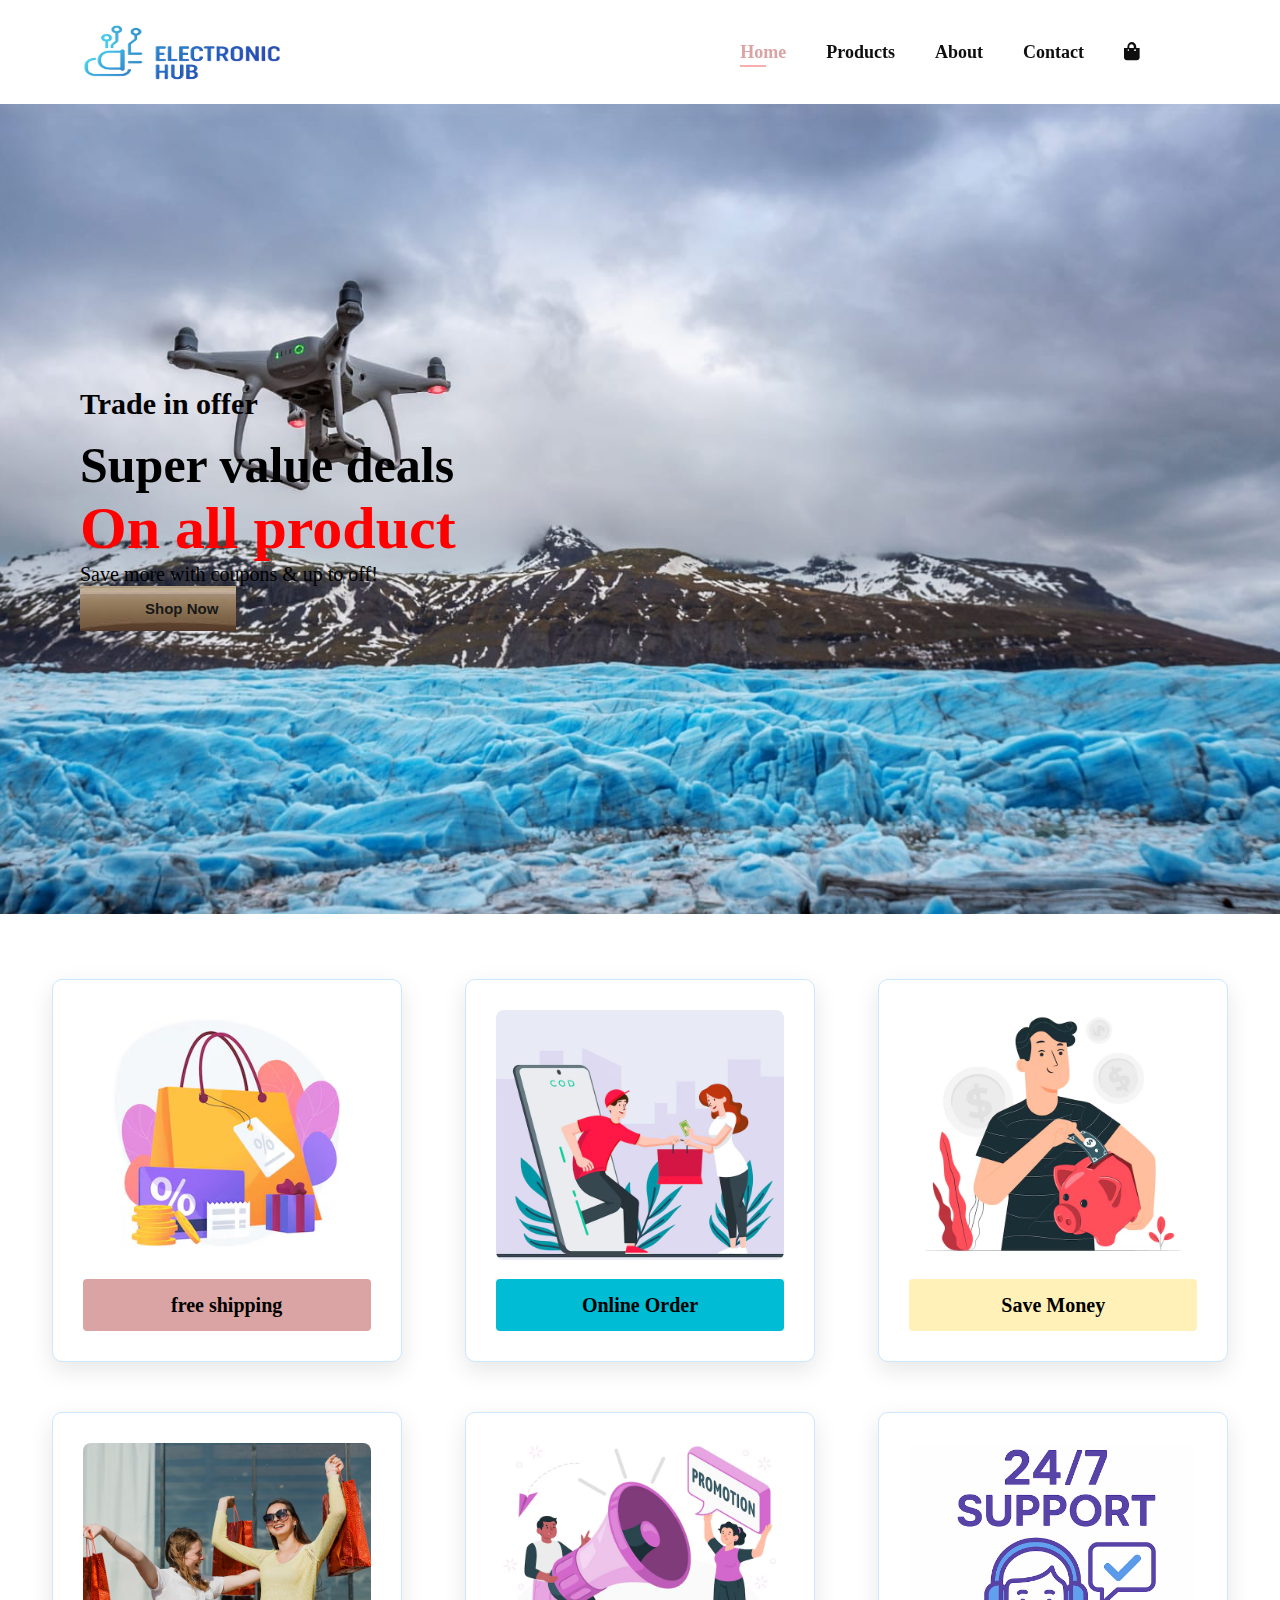
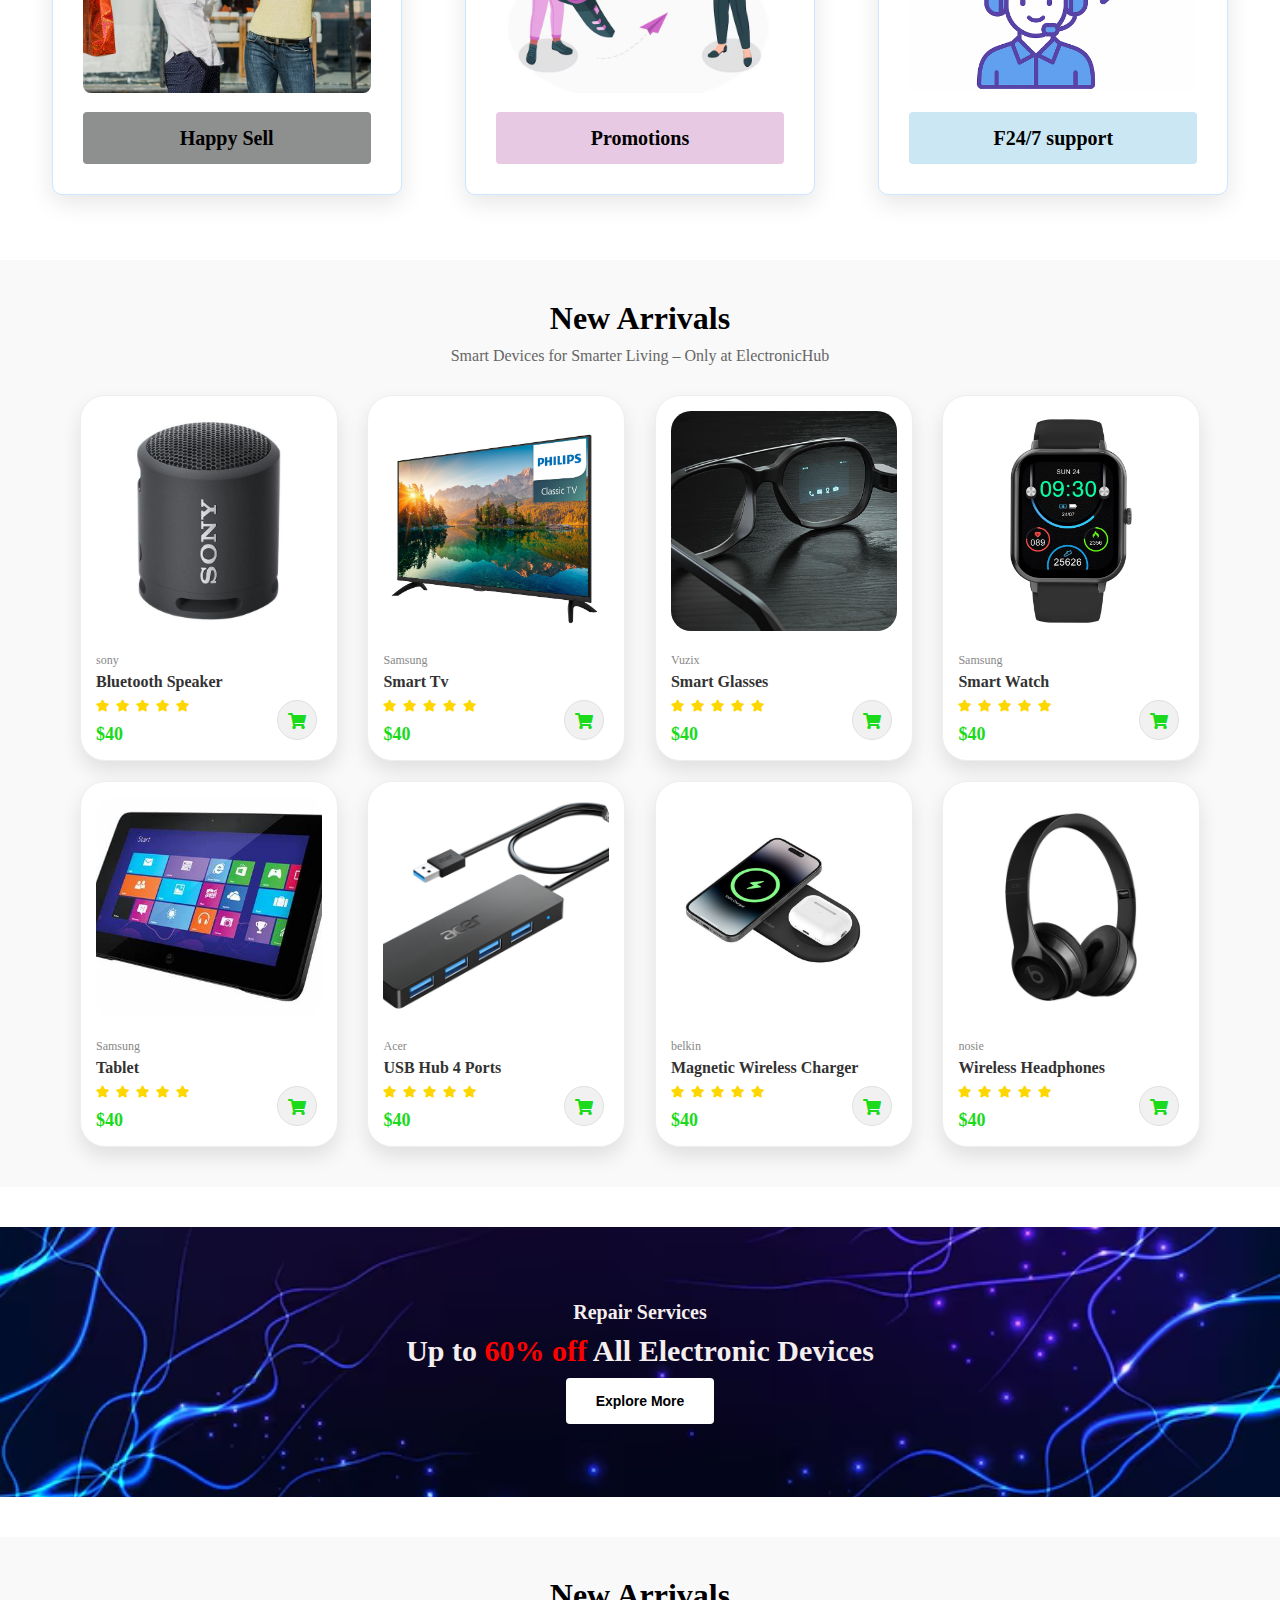
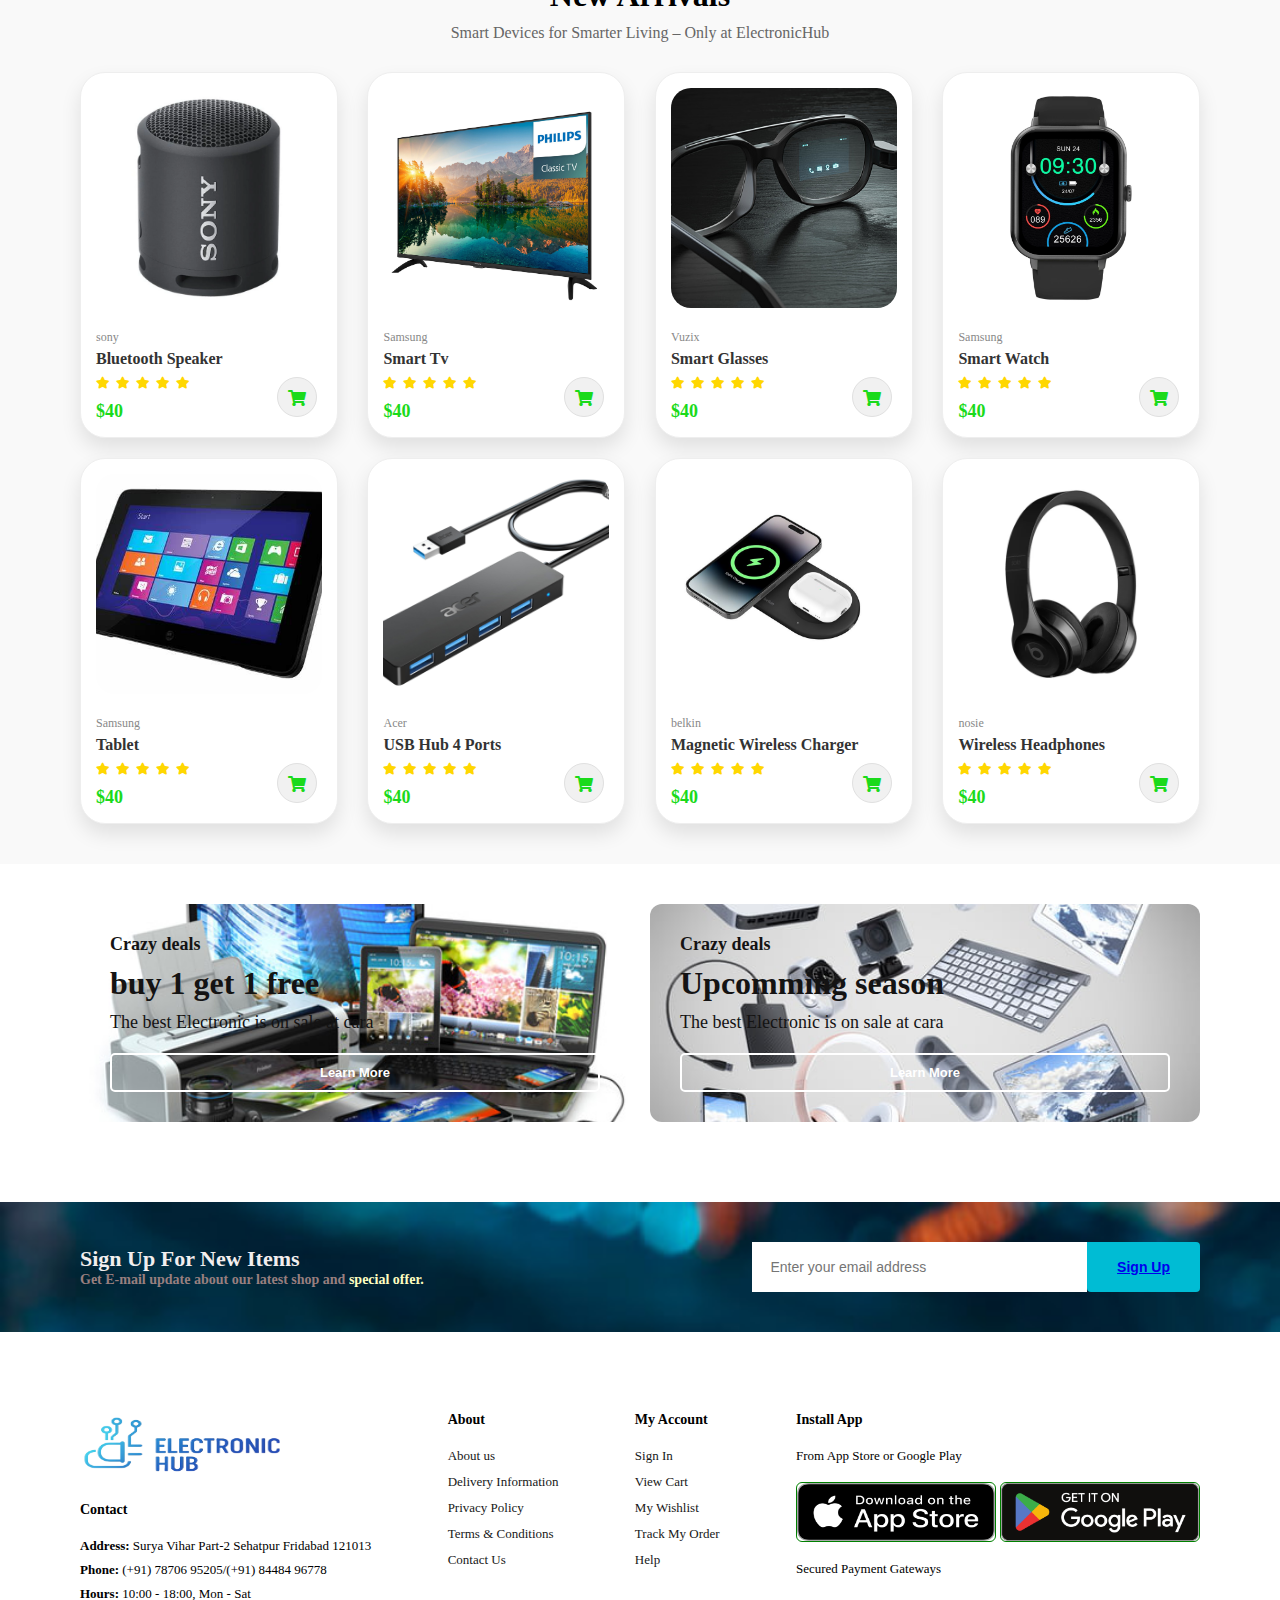
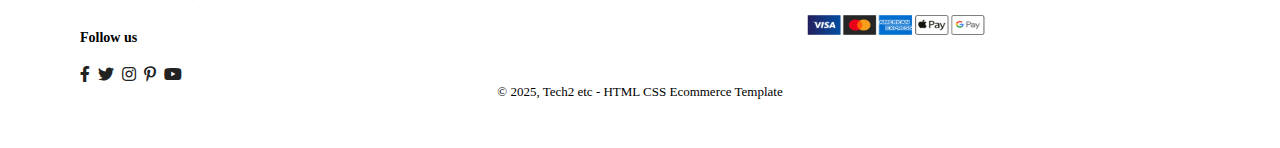
<file: index.html>
<!DOCTYPE html>
<html lang="en">

<head>
    <meta charset="UTF-8">
    <meta name="viewport" content="width=device-width, initial-scale=1.0">
    <title>ElectronicHub</title>
    <link rel="stylesheet" href="style.css">
    <link rel="stylesheet" href="https://cdnjs.cloudflare.com/ajax/libs/font-awesome/5.15.3/css/all.min.css">
 


</head>

<body>

    <!-- Header Section -->
  <section class="header">
        <a href="#"><img src="image/logo.png" class="logo" alt="Logo"></a>

        <div>
            <ul class="navbar">
                <li><a class="active" href="index.html">Home</a></li>
                <li><a href="products.html">Products</a></li>
                <li><a href="about.html">About</a></li>
                <li><a href="contact.html">Contact</a></li>
                <li><a href="cart.html" class="El-bag"><i class="fas fa-shopping-bag"></i></a></li>
                <li><a href="#" class="close"><i class="fas fa-times"></i></a></li>
            </ul>
        </div>

        <div id="mobile">
            <a href="#"><i class="fas fa-shopping-bag"></i></a>
            <i class="fas fa-outdent" id="bar"></i></i>
        </div>

    </section>



    <section class="home-im">

        <h4>Trade in offer</h4>
        <h2>Super value deals</h2>
        <h1>On all product</h1>
        <p>Save more with coupons & up to off!</p>
        <button>Shop Now</button>
    </section>


    <section class="feature-product" class="section-p1">

        <div class="fe-box">
            <img src="image/free.avif">
            <h6>free shipping</h6>
        </div>
        <div class="fe-box">
            <img src="image/online-order.avif">
            <h6>Online Order</h6>
        </div>
        <div class="fe-box">
            <img src="image/save-money.avif">
            <h6>Save Money</h6>
        </div>
        <div class="fe-box">
            <img src="image/happy-sall.avif">
            <h6>Happy Sell</h6>
        </div>
        <div class="fe-box">
            <img src="image/promotions.avif">
            <h6>Promotions</h6>
        </div>
        <div class="fe-box">
            <img src="image/247 support.png">
            <h6>F24/7 support</h6>
        </div>

    </section>

     <section id="product1" class="section-p1">

        <h2>New Arrivals</h2>
        <p>Smart Devices for Smarter Living – Only at ElectronicHub</p>
        <div class="pro-container">

            <div class="pro" onclick="window.location.href='sproduct.html';">
                <img src="image/p1.webp" alt="Product 1">
                <div class="dis">
                    <span>sony</span>
                    <h5>Bluetooth Speaker</h5>
                    <div class="star">
                        <i class="fas fa-star"></i>
                        <i class="fas fa-star"></i>
                        <i class="fas fa-star"></i>
                        <i class="fas fa-star"></i>
                        <i class="fas fa-star"></i>
                    </div>
                    <h4>$40</h4>

                </div>
                <a href="sproduct.html"><i class="fas fa-shopping-cart cart"></i></a>
            </div>

            <div class="pro" onclick="window.location.href='sproduct.html';">
                <img src="image/p2.webp" alt="Product 1">
                <div class="dis">
                    <span>Samsung</span>
                    <h5>Smart Tv</h5>
                    <div class="star">
                        <i class="fas fa-star"></i>
                        <i class="fas fa-star"></i>
                        <i class="fas fa-star"></i>
                        <i class="fas fa-star"></i>
                        <i class="fas fa-star"></i>
                    </div>
                    <h4>$40</h4>

                </div>
                <a href="sproduct.html"><i class="fas fa-shopping-cart cart"></i></a>
            </div>
            <div class="pro" onclick="window.location.href='sproduct.html';">
                <img src="image/p3.jpg" alt="Product 1">
                <div class="dis">
                    <span>Vuzix</span>
                    <h5>Smart Glasses</h5>
                    <div class="star">
                        <i class="fas fa-star"></i>
                        <i class="fas fa-star"></i>
                        <i class="fas fa-star"></i>
                        <i class="fas fa-star"></i>
                        <i class="fas fa-star"></i>
                    </div>
                    <h4>$40</h4>

                </div>
                <a href="sproduct.html"><i class="fas fa-shopping-cart cart"></i></a>
            </div>
            <div class="pro" onclick="window.location.href='sproduct.html';">
                <img src="image/p4.webp" alt="Product 1">
                <div class="dis">
                    <span>Samsung</span>
                    <h5>Smart Watch</h5>
                    <div class="star">
                        <i class="fas fa-star"></i>
                        <i class="fas fa-star"></i>
                        <i class="fas fa-star"></i>
                        <i class="fas fa-star"></i>
                        <i class="fas fa-star"></i>
                    </div>
                    <h4>$40</h4>

                </div>
                <a href="sproduct.html"><i class="fas fa-shopping-cart cart"></i></a>
            </div>
            <div class="pro" onclick="window.location.href='sproduct.html';">
                <img src="image/p5.jpg" alt="Product 1">
                <div class="dis">
                    <span>Samsung</span>
                    <h5>Tablet</h5>
                    <div class="star">
                        <i class="fas fa-star"></i>
                        <i class="fas fa-star"></i>
                        <i class="fas fa-star"></i>
                        <i class="fas fa-star"></i>
                        <i class="fas fa-star"></i>
                    </div>
                    <h4>$40</h4>

                </div>
                <a href="sproduct.html"><i class="fas fa-shopping-cart cart"></i></a>
            </div>
            <div class="pro" onclick="window.location.href='sproduct.html';">
                <img src="image/p6.jpg" alt="Product 1">
                <div class="dis">
                    <span>Acer</span>
                    <h5>USB Hub 4 Ports</h5>
                    <div class="star">
                        <i class="fas fa-star"></i>
                        <i class="fas fa-star"></i>
                        <i class="fas fa-star"></i>
                        <i class="fas fa-star"></i>
                        <i class="fas fa-star"></i>
                    </div>
                    <h4>$40</h4>

                </div>
                <a href="sproduct.html"><i class="fas fa-shopping-cart cart"></i></a>
            </div>
            <div class="pro" onclick="window.location.href='sproduct.html';">
                <img src="image/p7.jpg" alt="Product 1">
                <div class="dis">
                    <span>belkin</span>
                    <h5>Magnetic Wireless Charger</h5>
                    <div class="star">
                        <i class="fas fa-star"></i>
                        <i class="fas fa-star"></i>
                        <i class="fas fa-star"></i>
                        <i class="fas fa-star"></i>
                        <i class="fas fa-star"></i>
                    </div>
                    <h4>$40</h4>

                </div>
                <a href="sproduct.html"><i class="fas fa-shopping-cart cart"></i></a>
            </div>
            <div class="pro" onclick="window.location.href='sproduct.html';">
                <img src="image/p8.webp" alt="Product 1">
                <div class="dis">
                    <span>nosie</span>
                    <h5>Wireless Headphones</h5>
                    <div class="star">
                        <i class="fas fa-star"></i>
                        <i class="fas fa-star"></i>
                        <i class="fas fa-star"></i>
                        <i class="fas fa-star"></i>
                        <i class="fas fa-star"></i>
                    </div>
                    <h4>$40</h4>

                </div>
                <a href="sproduct.html"><i class="fas fa-shopping-cart cart"></i></a>
            </div>


    </section>


    <section id="banner" class="section-m1">

        <h4>Repair Services</h4>
        <h2>Up to <span> 60% off </span> All Electronic Devices</h2>
        <button class="normal">Explore More</button>


    </section>

    <section id="product1" class="section-p1">

        <h2>New Arrivals</h2>
        <p>Smart Devices for Smarter Living – Only at ElectronicHub</p>
        <div class="pro-container">

            <div class="pro" onclick="window.location.href='sproduct.html';">
                <img src="image/p1.webp" alt="Product 1">
                <div class="dis">
                    <span>sony</span>
                    <h5>Bluetooth Speaker</h5>
                    <div class="star">
                        <i class="fas fa-star"></i>
                        <i class="fas fa-star"></i>
                        <i class="fas fa-star"></i>
                        <i class="fas fa-star"></i>
                        <i class="fas fa-star"></i>
                    </div>
                    <h4>$40</h4>

                </div>
                <a href="sproduct.html"><i class="fas fa-shopping-cart cart"></i></a>
            </div>

            <div class="pro" onclick="window.location.href='sproduct.html';">
                <img src="image/p2.webp" alt="Product 1">
                <div class="dis">
                    <span>Samsung</span>
                    <h5>Smart Tv</h5>
                    <div class="star">
                        <i class="fas fa-star"></i>
                        <i class="fas fa-star"></i>
                        <i class="fas fa-star"></i>
                        <i class="fas fa-star"></i>
                        <i class="fas fa-star"></i>
                    </div>
                    <h4>$40</h4>

                </div>
                <a href="sproduct.html"><i class="fas fa-shopping-cart cart"></i></a>
            </div>
            <div class="pro" onclick="window.location.href='sproduct.html';">
                <img src="image/p3.jpg" alt="Product 1">
                <div class="dis">
                    <span>Vuzix</span>
                    <h5>Smart Glasses</h5>
                    <div class="star">
                        <i class="fas fa-star"></i>
                        <i class="fas fa-star"></i>
                        <i class="fas fa-star"></i>
                        <i class="fas fa-star"></i>
                        <i class="fas fa-star"></i>
                    </div>
                    <h4>$40</h4>

                </div>
                <a href="sproduct.html"><i class="fas fa-shopping-cart cart"></i></a>
            </div>
            <div class="pro" onclick="window.location.href='sproduct.html';">
                <img src="image/p4.webp" alt="Product 1">
                <div class="dis">
                    <span>Samsung</span>
                    <h5>Smart Watch</h5>
                    <div class="star">
                        <i class="fas fa-star"></i>
                        <i class="fas fa-star"></i>
                        <i class="fas fa-star"></i>
                        <i class="fas fa-star"></i>
                        <i class="fas fa-star"></i>
                    </div>
                    <h4>$40</h4>

                </div>
                <a href="sproduct.html"><i class="fas fa-shopping-cart cart"></i></a>
            </div>
            <div class="pro" onclick="window.location.href='sproduct.html';">
                <img src="image/p5.jpg" alt="Product 1">
                <div class="dis">
                    <span>Samsung</span>
                    <h5>Tablet</h5>
                    <div class="star">
                        <i class="fas fa-star"></i>
                        <i class="fas fa-star"></i>
                        <i class="fas fa-star"></i>
                        <i class="fas fa-star"></i>
                        <i class="fas fa-star"></i>
                    </div>
                    <h4>$40</h4>

                </div>
                <a href="sproduct.html"><i class="fas fa-shopping-cart cart"></i></a>
            </div>
            <div class="pro" onclick="window.location.href='sproduct.html';">
                <img src="image/p6.jpg" alt="Product 1">
                <div class="dis">
                    <span>Acer</span>
                    <h5>USB Hub 4 Ports</h5>
                    <div class="star">
                        <i class="fas fa-star"></i>
                        <i class="fas fa-star"></i>
                        <i class="fas fa-star"></i>
                        <i class="fas fa-star"></i>
                        <i class="fas fa-star"></i>
                    </div>
                    <h4>$40</h4>

                </div>
                <a href="sproduct.html"><i class="fas fa-shopping-cart cart"></i></a>
            </div>
            <div class="pro" onclick="window.location.href='sproduct.html';">
                <img src="image/p7.jpg" alt="Product 1">
                <div class="dis">
                    <span>belkin</span>
                    <h5>Magnetic Wireless Charger</h5>
                    <div class="star">
                        <i class="fas fa-star"></i>
                        <i class="fas fa-star"></i>
                        <i class="fas fa-star"></i>
                        <i class="fas fa-star"></i>
                        <i class="fas fa-star"></i>
                    </div>
                    <h4>$40</h4>

                </div>
                <a href="sproduct.html"><i class="fas fa-shopping-cart cart"></i></a>
            </div>
            <div class="pro" onclick="window.location.href='sproduct.html';">
                <img src="image/p8.webp" alt="Product 1">
                <div class="dis">
                    <span>nosie</span>
                    <h5>Wireless Headphones</h5>
                    <div class="star">
                        <i class="fas fa-star"></i>
                        <i class="fas fa-star"></i>
                        <i class="fas fa-star"></i>
                        <i class="fas fa-star"></i>
                        <i class="fas fa-star"></i>
                    </div>
                    <h4>$40</h4>

                </div>
                <a href="sproduct.html"><i class="fas fa-shopping-cart cart"></i></a>
            </div>


    </section>

    <section id="El-banner" class="section-p1">
        <div class="banner-box">
            <h4>Crazy deals</h4>
            <h2>buy 1 get 1 free</h2>
            <span>The best Electronic is on sale at cara</span>
            <button class="white">Learn More</button>
        </div>
        <div class="banner-box banner-box2">
            <h4>Crazy deals</h4>
            <h2>Upcomming season</h2>
            <span>The best Electronic is on sale at cara</span>
            <button class="white">Learn More</button>
        </div>
    </section>

    <section id="El-si" class="section-p1 section-m1">
        <div class="El-sin">
            <h4>Sign Up For New Items</h4>
            <p>Get E-mail update about our latest shop and <span>special offer.</span></p>
        </div>
        <div class="form">
            <input type="text" placeholder="Enter your email address">
            <button class="normal"><a href="signup.html">Sign Up</a></button>
        </div>
    </section>


    <!-- Footer Section -->
    <footer class="section-p1">
        <div class="col">
            <img src="image/logo.png" class="logo">
            <h4>Contact</h4>
            <p><strong>Address: </strong> Surya Vihar Part-2 Sehatpur Fridabad 121013 </p>
            <p><strong>Phone:</strong> (+91) 78706 95205/(+91) 84484 96778</p>
            <p><strong>Hours:</strong> 10:00 - 18:00, Mon - Sat</p>

            <div class="follow">
                <h4>Follow us</h4>
                <div class="icon">
                    <i class="fab fa-facebook-f"></i>
                    <i class="fab fa-twitter"></i>
                    <i class="fab fa-instagram"></i>
                    <i class="fab fa-pinterest-p"></i>
                    <i class="fab fa-youtube"></i>
                </div>
            </div>
        </div>

        <div class="col">
            <h4>About</h4>
            <a href="about.html">About us</a>
            <a href="#">Delivery Information</a>
            <a href="#">Privacy Policy</a>
            <a href="#">Terms & Conditions</a>
            <a href="contact.html">Contact Us</a>
        </div>
        <div class="col">
            <h4>My Account</h4>
            <a href="login.html">Sign In</a>
            <a href="cart.html">View Cart</a>
            <a href="#">My Wishlist</a>
            <a href="#">Track My Order</a>
            <a href="#">Help</a>
        </div>

        <div class="col install">
            <h4>Install App</h4>
            <p>From App Store or Google Play</p>
            <div class="row">
                <img src="image/appstore.png" class="logo">
                <img src="image/playstore.webp" class="logo">
            </div>
            <p>Secured Payment Gateways</p>
            <img src="image/pay.jpg" class="logo">
        </div>

        <div class="copyright">
            <p>© 2025, Tech2 etc - HTML CSS Ecommerce Template</p>
        </div>

    </footer>

    <script src="script.js"></script>

    <script src="https://cdn.jsdelivr.net/npm/bootstrap@5.3.3/dist/js/bootstrap.bundle.min.js"></script>

</body>

</html>
</file>
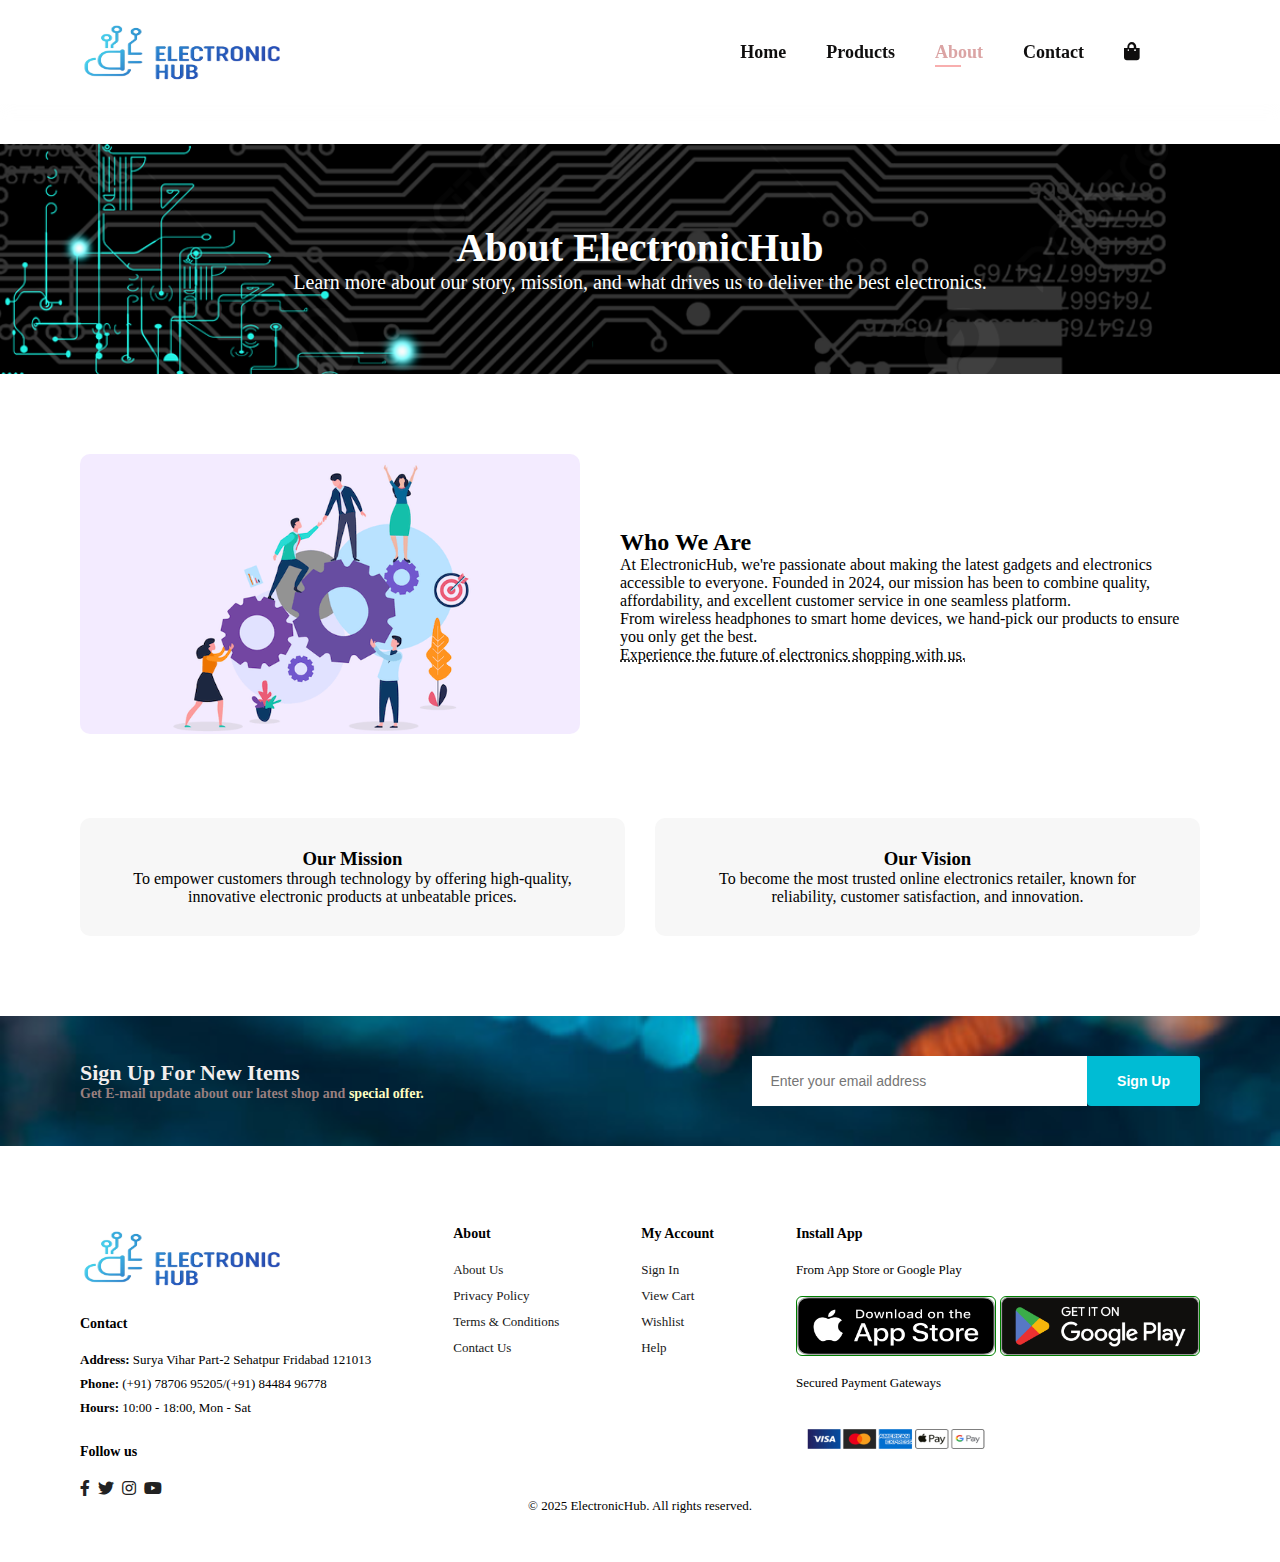
<file: about.html>
<!DOCTYPE html>
<html lang="en">
<head>
    <meta charset="UTF-8">
    <meta name="viewport" content="width=device-width, initial-scale=1.0">
    <title>Document</title>
    <link rel="stylesheet" href="style.css">
    <link rel="stylesheet" href="https://cdnjs.cloudflare.com/ajax/libs/font-awesome/5.15.3/css/all.min.css">
</head>
<body>
  <section class="header">
    <a href="#"><img src="image/logo.png" class="logo" alt="Logo"></a>

    <div>
        <ul class="navbar">
            <li><a  href="index.html">Home</a></li>
            <li><a href="products.html">Products</a></li>
            <li><a class="active" href="about.html">About</a></li>
            <li><a href="contact.html">Contact</a></li>
            <li><a href="cart.html" class="El-bag"><i class="fas fa-shopping-bag"></i></a></li>
            <li><a href="#" class="close"><i class="fas fa-times"></i></a></li>
        </ul>
    </div>
    
    <div id="mobile">
        <a href="#"><i class="fas fa-shopping-bag"></i></a>
        <i class="fas fa-outdent" id="bar"></i></i>
    </div> 

</section>
    
     
      <section class="about-hero section-m1">
        <h1>About ElectronicHub</h1>
        <p>Learn more about our story, mission, and what drives us to deliver the best electronics.</p>
      </section>
    
     
      <section class="about-content section-p1">
        <div class="about-img">
          <img src="image/banner8.png" alt="Team working">
        </div>
        <div class="about-text">
          <h2>Who We Are</h2>
          <p>At ElectronicHub, we're passionate about making the latest gadgets and electronics accessible to everyone. Founded in 2024, our mission has been to combine quality, affordability, and excellent customer service in one seamless platform.</p>
          <p>From wireless headphones to smart home devices, we hand-pick our products to ensure you only get the best.</p>
          <abbr title="ElectronicHub is your go-to source for all things tech.">Experience the future of electronics shopping with us.</abbr>
        </div>
      </section>
    
  
      <section class="about-values section-p1">
        <div class="value-box">
          <h3>Our Mission</h3>
          <p>To empower customers through technology by offering high-quality, innovative electronic products at unbeatable prices.</p>
        </div>
        <div class="value-box">
          <h3>Our Vision</h3>
          <p>To become the most trusted online electronics retailer, known for reliability, customer satisfaction, and innovation.</p>
        </div>
      </section>
      <section id="El-si" class="section-p1 section-m1">
        <div class="El-sin">
            <h4>Sign Up For New Items</h4>
            <p>Get E-mail update about our latest shop and <span>special offer.</span></p>
        </div>
        <div class="form">
            <input type="text" placeholder="Enter your email address">
            <button class="normal">Sign Up</button>
        </div>
    </section>
    
      <footer class="section-p1">
        <div class="col">
          <img class="logo" src="image/logo.png" alt="ElectronicHub Logo" />
          <h4>Contact</h4>
          <p><strong>Address: </strong> Surya Vihar Part-2 Sehatpur Fridabad 121013 </p>
          <p><strong>Phone:</strong> (+91) 78706 95205/(+91) 84484 96778</p>
          <p><strong>Hours:</strong> 10:00 - 18:00, Mon - Sat</p>
        
          <div class="follow">
            <h4>Follow us</h4>
            <div class="icon">
              <i class="fab fa-facebook-f"></i>
              <i class="fab fa-twitter"></i>
              <i class="fab fa-instagram"></i>
              <i class="fab fa-youtube"></i>
            </div>
          </div>
        </div>
    
        <div class="col">
          <h4>About</h4>
          <a href="abouts.html">About Us</a>
          <a href="#">Privacy Policy</a>
          <a href="#">Terms & Conditions</a>
          <a href="contact.html">Contact Us</a>
        </div>
    
        <div class="col">
          <h4>My Account</h4>
          <a href="login.html">Sign In</a>
          <a href="cart.html">View Cart</a>
          <a href="#">Wishlist</a>
          <a href="#">Help</a>
        </div>
        <div class="col install">
            <h4>Install App</h4>
            <p>From App Store or Google Play</p>
            <div class="row">
              <img src="image/appstore.png" class="logo">
              <img src="image/playstore.webp" class="logo">
            </div>
            <p>Secured Payment Gateways</p>
            <img src="image/pay.jpg" class="logo">
          </div>
    
        <div class="copyright">
          <p>&copy; 2025 ElectronicHub. All rights reserved.</p>
        </div>
      </footer>

      <script src="script.js"></script>
    
</body>
</html>
</file>
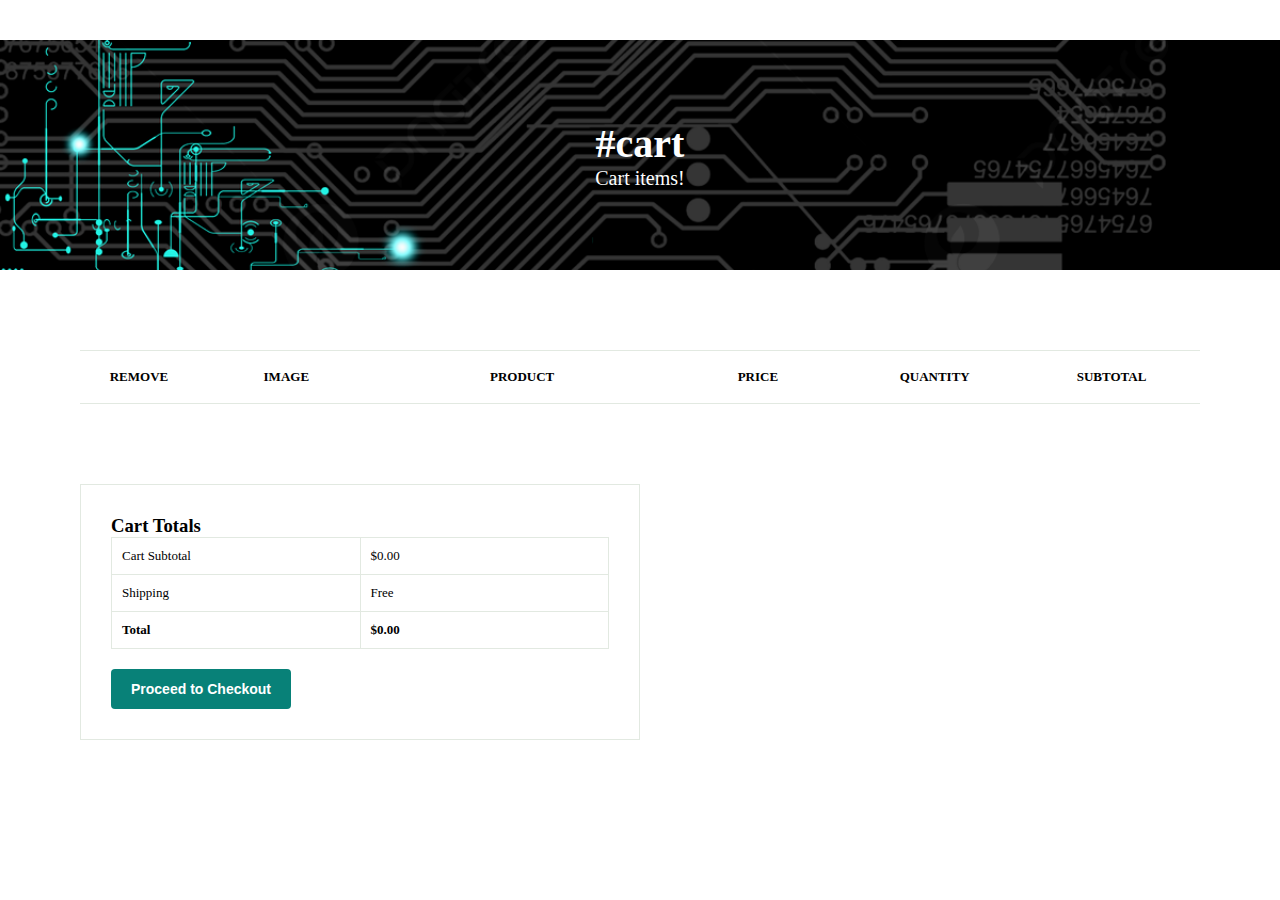
<file: cart.html>
<!-- Save as cart.html -->
<!DOCTYPE html>
<html lang="en">
<head>
  <meta charset="UTF-8" />
  <meta name="viewport" content="width=device-width, initial-scale=1.0"/>
  <title>Cart Page</title>
  <link rel="stylesheet" href="style.css"/>
  <link rel="stylesheet" href="https://cdnjs.cloudflare.com/ajax/libs/font-awesome/5.15.3/css/all.min.css"/>
</head>
<body>

  <!-- Header -->

  <section class="about-hero section-m1">
    <h1>#cart</h1>
    <p>Cart items!</p>
  </section>

  <!-- Cart Table -->
  <section id="cart" class="section-p1">
    <table width="100%">
      <thead>
        <tr>
          <td>Remove</td>
          <td>Image</td>
          <td>Product</td>
          <td>Price</td>
          <td>Quantity</td>
          <td>Subtotal</td>
        </tr>
      </thead>
      <tbody id="cart-body"></tbody>
    </table>
  </section>

  <!-- Cart Total -->
  <section id="cart-add" class="section-p1">
    <div id="subtotal">
      <h3>Cart Totals</h3>
      <table>
        <tr>
          <td>Cart Subtotal</td>
          <td id="cart-subtotal">$0.00</td>
        </tr>
        <tr>
          <td>Shipping</td>
          <td>Free</td>
        </tr>
        <tr>
          <td><strong>Total</strong></td>
          <td><strong id="total-price">$0.00</strong></td>
        </tr>
      </table>
      <button class="normal" onclick="proceedToCheckout()">Proceed to Checkout</button>
    </div>
  </section>

  <!-- Footer -->

  <!-- JavaScript -->
  <script>
    function loadCart() {
      const cart = JSON.parse(localStorage.getItem('cart')) || [];
      const tbody = document.getElementById('cart-body');
      const subtotalElem = document.getElementById('cart-subtotal');
      const totalElem = document.getElementById('total-price');
      let subtotal = 0;

      tbody.innerHTML = '';

      cart.forEach((item, index) => {
        const itemSubtotal = item.price * item.quantity;
        subtotal += itemSubtotal;

        tbody.innerHTML += `
          <tr>
            <td><button onclick="removeFromCart(${index})">Remove</button></td>
            <td><img src="${item.image}" width="50" /></td>
            <td>${item.name}</td>
            <td>$${item.price.toFixed(2)}</td>
            <td>${item.quantity}</td>
            <td>$${itemSubtotal.toFixed(2)}</td>
          </tr>`;
      });

      subtotalElem.textContent = `$${subtotal.toFixed(2)}`;
      totalElem.textContent = `$${subtotal.toFixed(2)}`;
    }

    function removeFromCart(index) {
      const cart = JSON.parse(localStorage.getItem('cart')) || [];
      cart.splice(index, 1);
      localStorage.setItem('cart', JSON.stringify(cart));
      loadCart();
    }

    function proceedToCheckout() {
      const user = localStorage.getItem('loggedInUser');
      if (!user) {
        alert("Please log in to continue.");
        window.location.href = 'login.html';
        return;
      }

      alert("Thank you for your purchase! Payment will be made by cash on delivery.");
      localStorage.removeItem('cart');
      loadCart();
    }

    window.onload = loadCart;
  </script>
</body>
</html>
</file>
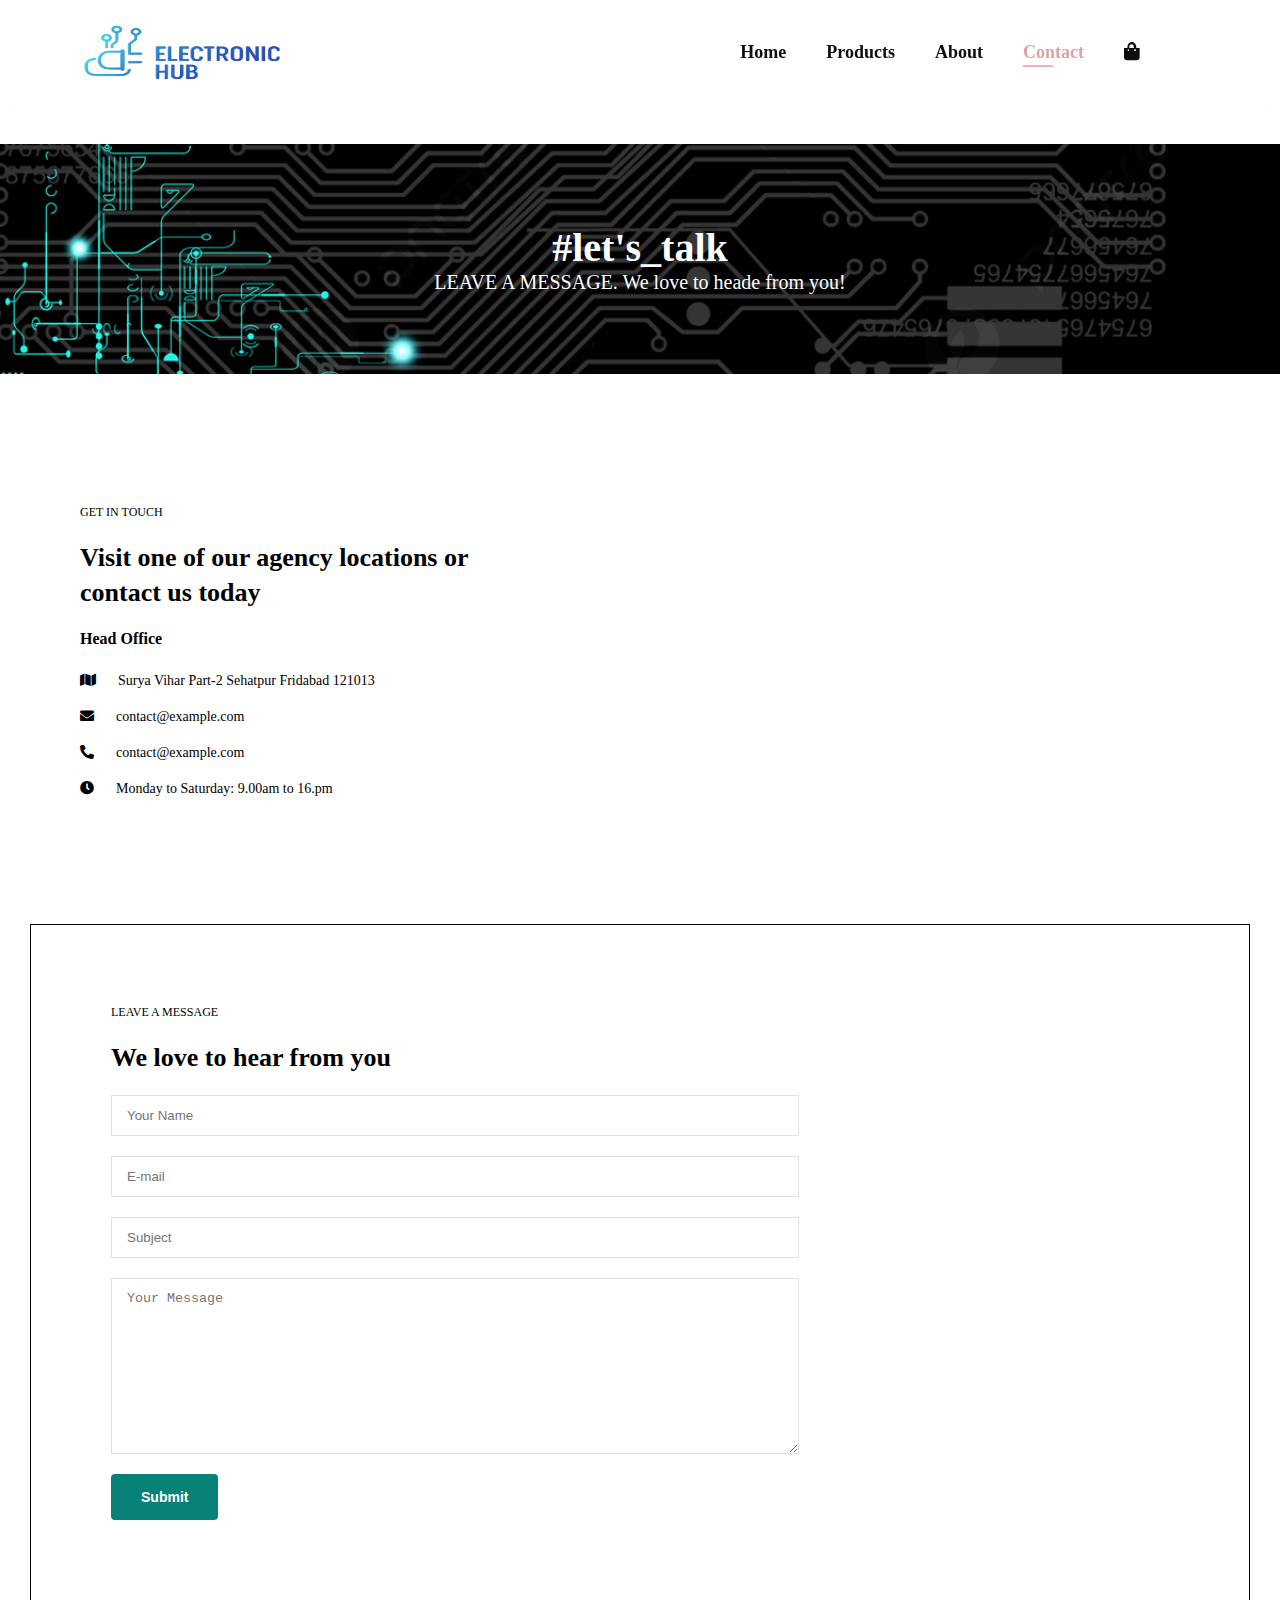
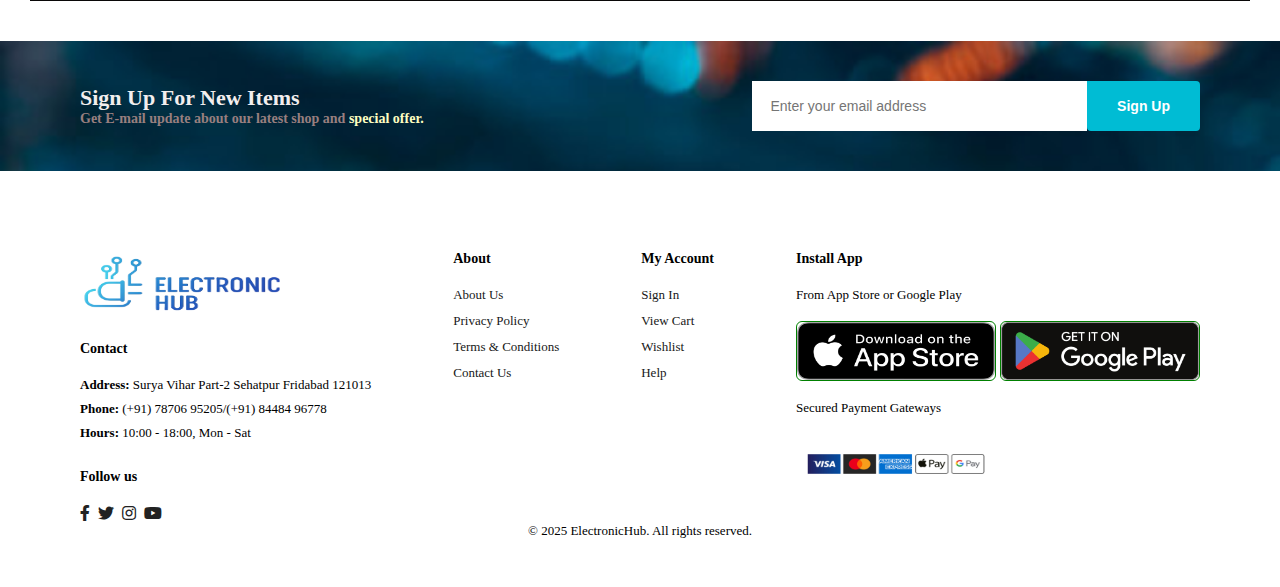
<file: contact.html>
<!DOCTYPE html>
<html lang="en">
<head>
    <meta charset="UTF-8">
    <meta name="viewport" content="width=device-width, initial-scale=1.0">
    <title>Document</title>
    <link rel="stylesheet" href="style.css">
    <link rel="stylesheet" href="https://cdnjs.cloudflare.com/ajax/libs/font-awesome/5.15.3/css/all.min.css">
</head>
<body>
    <section class="header">
        <a href="#"><img src="image/logo.png" class="logo" alt="Logo"></a>

        <div>
            <ul class="navbar">
                <li><a  href="index.html">Home</a></li>
                <li><a href="products.html">Products</a></li>
                <li><a href="about.html">About</a></li>
                <li><a class="active" href="contact.html">Contact</a></li>
                <li><a href="cart.html" class="El-bag"><i class="fas fa-shopping-bag"></i></a></li>
                <li><a href="#" class="close"><i class="fas fa-times"></i></a></li>
            </ul>
        </div>
        
        <div id="mobile">
            <a href="#"><i class="fas fa-shopping-bag"></i></a>
            <i class="fas fa-outdent" id="bar"></i></i>
        </div> 

    </section>
    
      
      <section class="about-hero section-m1">
        <h1>#let's_talk</h1>
        <p>LEAVE A MESSAGE. We love to heade from you!</p>
      </section>

      <section id="contact-details" class="section-p1">
        <div class="details">
          <span>GET IN TOUCH</span>
          <h2>Visit one of our agency locations or contact us today</h2>
          <h3>Head Office</h3>
          <div>
            <li>
                <i class="fas fa-map"></i>
                <p>Surya Vihar Part-2 Sehatpur Fridabad 121013</p>
              </li>
              <li>
                <i class="fas fa-envelope"></i>
                <p>contact@example.com</p>
              </li>
              <li>
                <i class="fas fa-phone-alt"></i>
                <p>contact@example.com</p>
              </li>
              <li>
                <i class="fas fa-clock"></i>
                <p>Monday to Saturday: 9.00am to 16.pm</p>
              </li>
          </div>
        </div>
        <div class="map">
           <iframe src="https://www.google.com/maps/embed?pb=!1m18!1m12!1m3!1d224611.59876942573!2d77.15426124059371!3d28.40246849889499!2m3!1f0!2f0!3f0!3m2!1i1024!2i768!4f13.1!3m3!1m2!1s0x390cdc15f5a424b1%3A0xe4f50576c850e0f2!2sFaridabad%2C%20Haryana!5e0!3m2!1sen!2sin!4v1746172898849!5m2!1sen!2sin" width="600" height="450" style="border:0;" allowfullscreen="" loading="lazy" referrerpolicy="no-referrer-when-downgrade"></iframe>
      </section>
    
      <section id="form-details" class="section-p1">
        <form action="">
          <span>LEAVE A MESSAGE</span>
          <h2>We love to hear from you</h2>
          <input type="text" placeholder="Your Name">
          <input type="text" placeholder="E-mail">
          <input type="text" placeholder="Subject">
          <textarea name="" id="" cols="30" rows="10" placeholder="Your Message"></textarea>
          <button class="normal">Submit</button>
        </form>
      </section>
      

      <section id="El-si" class="section-p1 section-m1">
        <div class="El-sin">
            <h4>Sign Up For New Items</h4>
            <p>Get E-mail update about our latest shop and <span>special offer.</span></p>
        </div>
        <div class="form">
            <input type="text" placeholder="Enter your email address">
            <button class="normal">Sign Up</button>
        </div>
    </section>
    
      
      <footer class="section-p1">
        <div class="col">
          <img class="logo" src="image/logo.png" alt="ElectronicHub Logo" />
          <h4>Contact</h4>
          <p><strong>Address: </strong> Surya Vihar Part-2 Sehatpur Fridabad 121013 </p>
          <p><strong>Phone:</strong> (+91) 78706 95205/(+91) 84484 96778</p>
          <p><strong>Hours:</strong> 10:00 - 18:00, Mon - Sat</p>
          <div class="follow">
            <h4>Follow us</h4>
            <div class="icon">
              <i class="fab fa-facebook-f"></i>
              <i class="fab fa-twitter"></i>
              <i class="fab fa-instagram"></i>
              <i class="fab fa-youtube"></i>
            </div>
          </div>
        </div>
    
        <div class="col">
          <h4>About</h4>
          <a href="abouts.html">About Us</a>
          <a href="#">Privacy Policy</a>
          <a href="#">Terms & Conditions</a>
          <a href="contact.html">Contact Us</a>
        </div>
    
        <div class="col">
          <h4>My Account</h4>
          <a href="login.html">Sign In</a>
          <a href="cart.html">View Cart</a>
          <a href="#">Wishlist</a>
          <a href="#">Help</a>
        </div>
        <div class="col install">
            <h4>Install App</h4>
            <p>From App Store or Google Play</p>
            <div class="row">
              <img src="image/appstore.png" class="logo">
              <img src="image/playstore.webp" class="logo">
            </div>
            <p>Secured Payment Gateways</p>
            <img src="image/pay.jpg" class="logo">
          </div>
    
        <div class="copyright">
          <p>&copy; 2025 ElectronicHub. All rights reserved.</p>
        </div>
      </footer>
      <script src="script.js"></script>
    
</body>
</html>
</file>
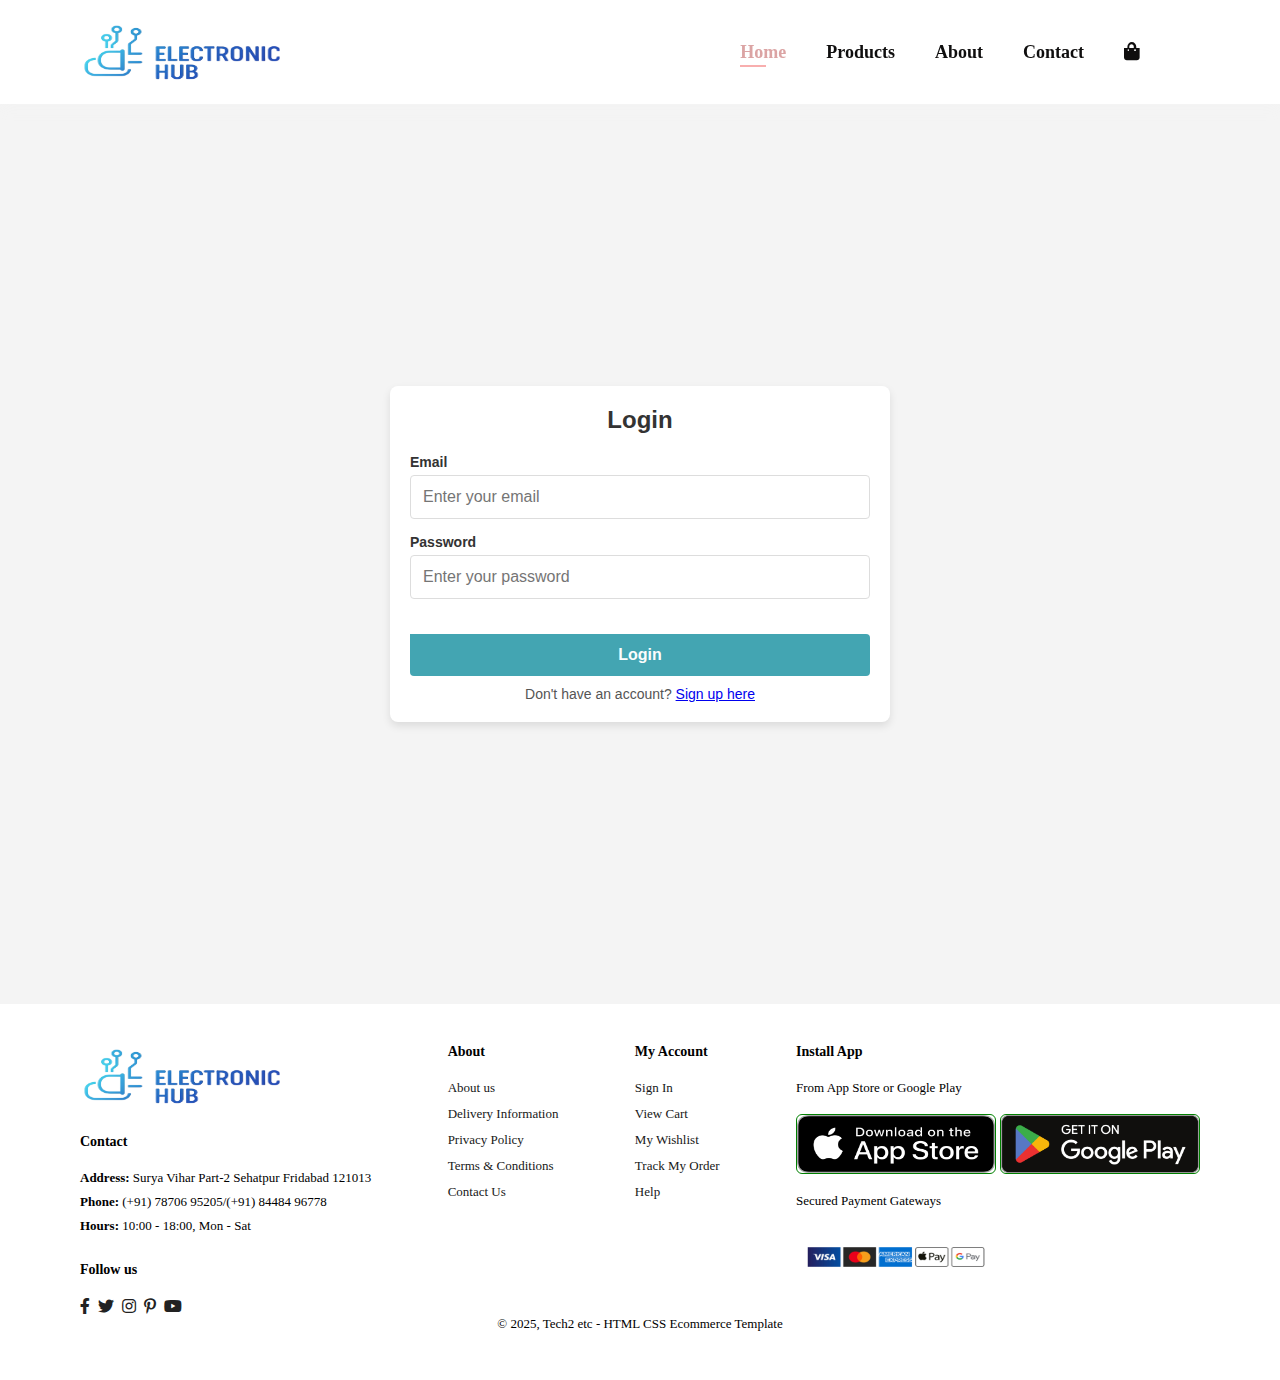
<file: login.html>
<!DOCTYPE html>
<html lang="en">

<head>
    <meta charset="UTF-8">
    <meta name="viewport" content="width=device-width, initial-scale=1.0">
    <title>Login</title>
    <link rel="stylesheet" href="style.css">
    <link rel="stylesheet" href="https://cdnjs.cloudflare.com/ajax/libs/font-awesome/5.15.3/css/all.min.css">
</head>

<body>
    <section class="header">
        <a href="#"><img src="image/logo.png" class="logo" alt="Logo"></a>

        <div>
            <ul class="navbar">
                <li><a class="active" href="index.html">Home</a></li>
                <li><a href="products.html">Products</a></li>
                <li><a href="about.html">About</a></li>
                <li><a href="contact.html">Contact</a></li>
                <li><a href="cart.html" class="El-bag"><i class="fas fa-shopping-bag"></i></a></li>
                <li><a href="#" class="close"><i class="fas fa-times"></i></a></li>
            </ul>
        </div>

        <div id="mobile">
            <a href="#"><i class="fas fa-shopping-bag"></i></a>
            <i class="fas fa-outdent" id="bar"></i></i>
        </div>

    </section>

    <section class="body-El">
        <div class="auth-container section-p1" >
            <div class="auth-box">
                <h2>Login</h2>
                <form id="login-form">
                    <div class="input-group">
                        <label for="email">Email</label>
                        <input type="email" id="email" name="email" placeholder="Enter your email" required>
                    </div>
                    <div class="input-group">
                        <label for="password">Password</label>
                        <input type="password" id="password" name="password" placeholder="Enter your password" required>
                    </div>
                    <button type="submit" class="normal" id="log-bu">Login</button>
                    <p>Don't have an account? <a href="signup.html">Sign up here</a></p>
                </form>
            </div>
        </div>
    </section>
    <footer class="section-p1">
        <div class="col">
            <img src="image/logo.png" class="logo">
            <h4>Contact</h4>
            <p><strong>Address: </strong> Surya Vihar Part-2 Sehatpur Fridabad 121013 </p>
            <p><strong>Phone:</strong> (+91) 78706 95205/(+91) 84484 96778</p>
            <p><strong>Hours:</strong> 10:00 - 18:00, Mon - Sat</p>

            <div class="follow">
                <h4>Follow us</h4>
                <div class="icon">
                    <i class="fab fa-facebook-f"></i>
                    <i class="fab fa-twitter"></i>
                    <i class="fab fa-instagram"></i>
                    <i class="fab fa-pinterest-p"></i>
                    <i class="fab fa-youtube"></i>
                </div>
            </div>
        </div>

        <div class="col">
            <h4>About</h4>
            <a href="about.html">About us</a>
            <a href="#">Delivery Information</a>
            <a href="#">Privacy Policy</a>
            <a href="#">Terms & Conditions</a>
            <a href="contact.html">Contact Us</a>
        </div>
        <div class="col">
            <h4>My Account</h4>
            <a href="login.html">Sign In</a>
            <a href="cart.html">View Cart</a>
            <a href="#">My Wishlist</a>
            <a href="#">Track My Order</a>
            <a href="#">Help</a>
        </div>

        <div class="col install">
            <h4>Install App</h4>
            <p>From App Store or Google Play</p>
            <div class="row">
                <img src="image/appstore.png" class="logo">
                <img src="image/playstore.webp" class="logo">
            </div>
            <p>Secured Payment Gateways</p>
            <img src="image/pay.jpg" class="logo">
        </div>

        <div class="copyright">
            <p>© 2025, Tech2 etc - HTML CSS Ecommerce Template</p>
        </div>

    </footer>


    <script src="script.js"></script>
</body>

</html>
</file>
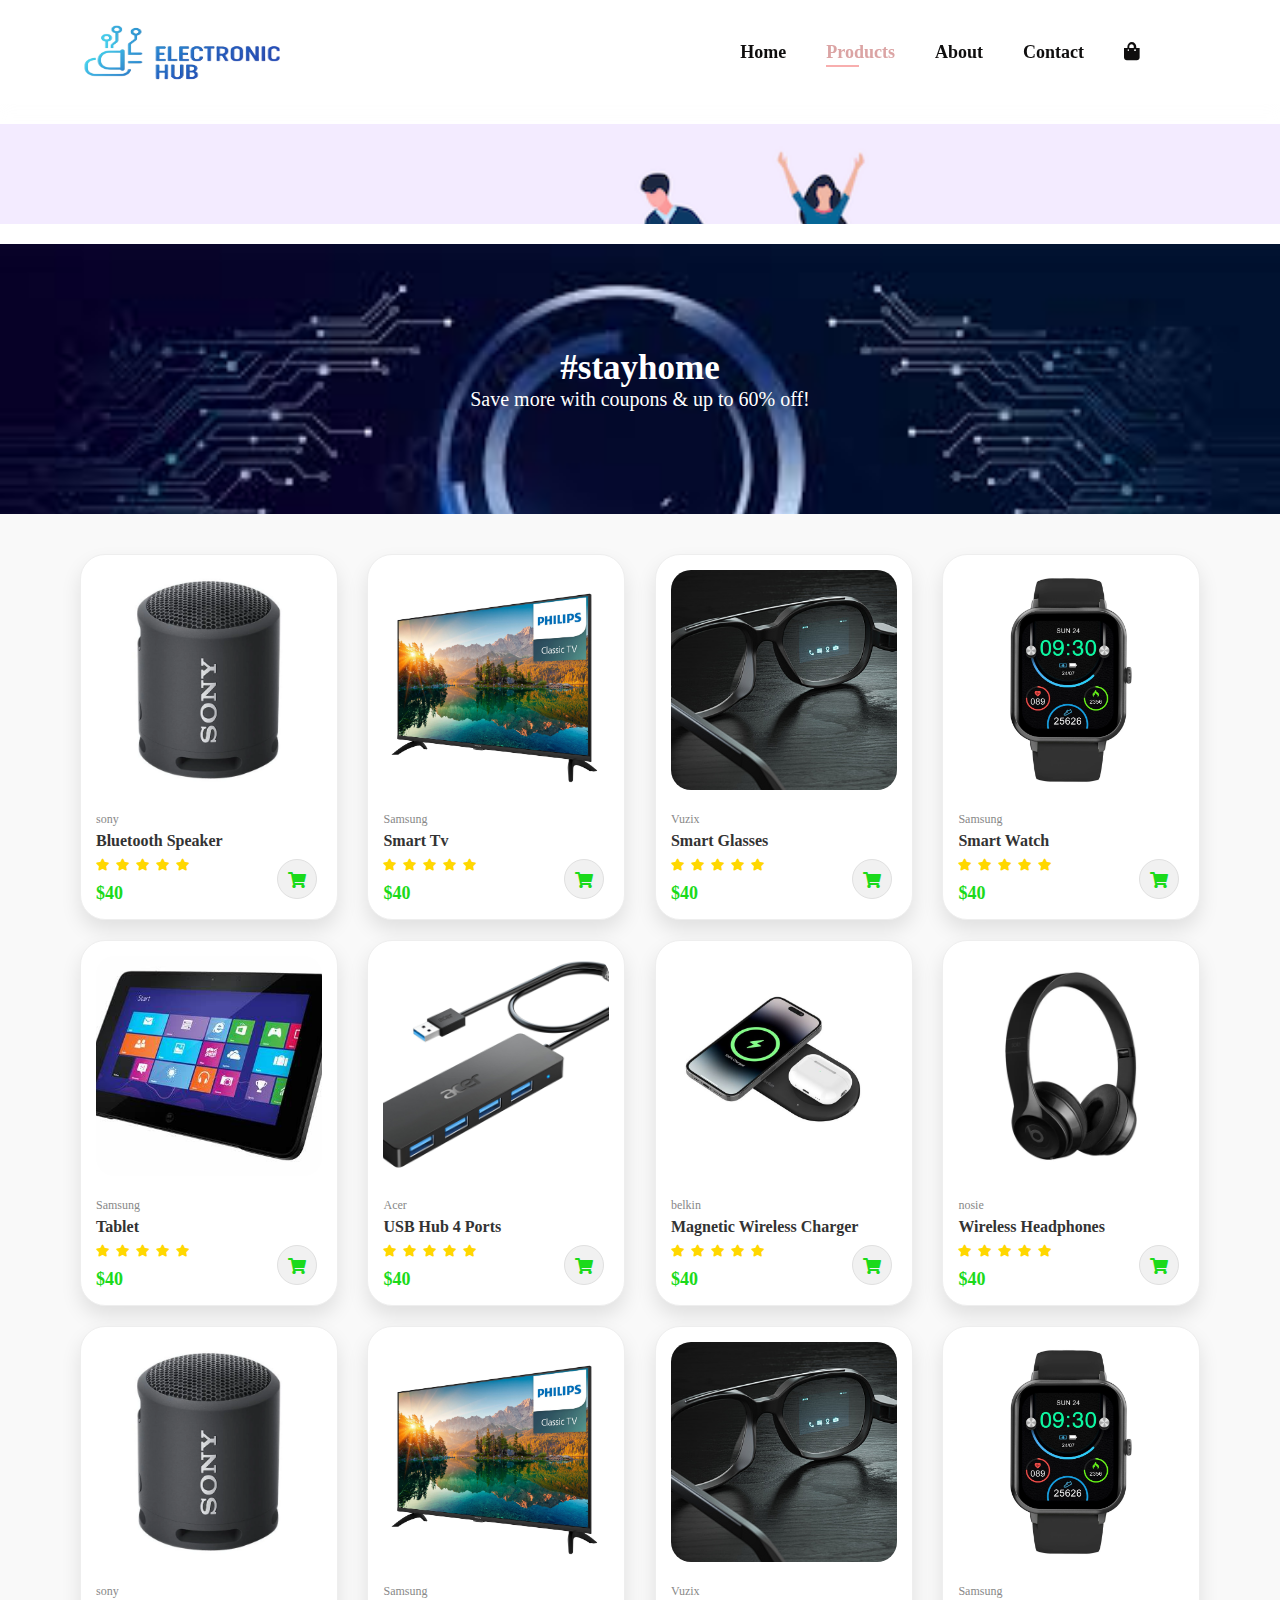
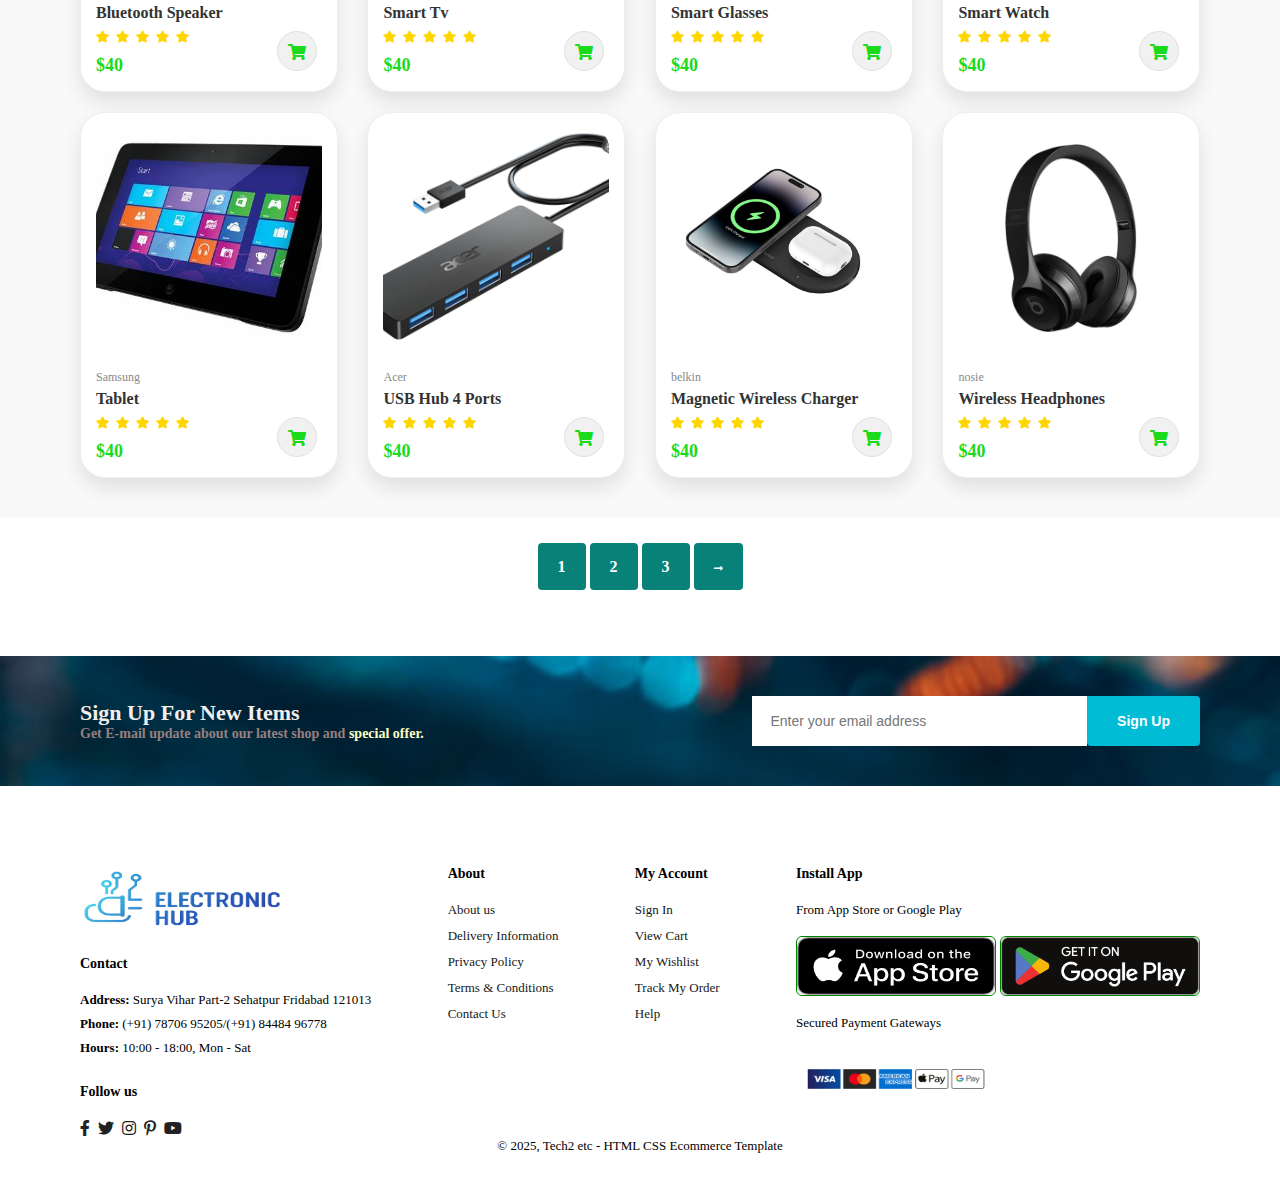
<file: products.html>
<!DOCTYPE html>
<html lang="en">

<head>
    <meta charset="UTF-8">
    <meta name="viewport" content="width=device-width, initial-scale=1.0">
    <title>ElectronicHub</title>
    <link rel="stylesheet" href="style.css">
    <link rel="stylesheet" href="https://cdnjs.cloudflare.com/ajax/libs/font-awesome/5.15.3/css/all.min.css">

</head>

<body>

    <!-- Header Section -->
    <section class="header">
        <a href="#"><img src="image/logo.png" class="logo" alt="Logo"></a>

        <div>
            <ul class="navbar">
                <li><a href="index.html">Home</a></li>
                <li><a class="active" href="products.html">Products</a></li>
                <li><a href="about.html">About</a></li>
                <li><a href="contact.html">Contact</a></li>
                <li><a href="cart.html" class="El-bag"><i class="fas fa-shopping-bag"></i></a></li>
                <li><a href="#" class="close"><i class="fas fa-times"></i></a></li>
            </ul>
        </div>

        <div id="mobile">
            <a href="#"><i class="fas fa-shopping-bag"></i></a>
            <i class="fas fa-outdent" id="bar"></i></i>
        </div>

    </section>

    <section class="slider">
        <div id="carouselExampleAutoplaying" class="carousel slide" data-bs-ride="carousel">
            <div class="carousel-inner">
                <div class="carousel-item active">
                    <img src="image/banner8.png" class="d-block w-100" alt="...">
                </div>
                <div class="carousel-item">
                    <img src="image/banner6.jpg" class="d-block w-100" alt="...">
                </div>
                <div class="carousel-item">
                    <img src="image/banner5.jpg" class="d-block w-100" alt="...">
                </div>
            </div>
            <button class="carousel-control-prev" type="button" data-bs-target="#carouselExampleAutoplaying"
                data-bs-slide="prev">
                <span class="carousel-control-prev-icon" aria-hidden="true"></span>
                <span class="visually-hidden">Previous</span>
            </button>
            <button class="carousel-control-next" type="button" data-bs-target="#carouselExampleAutoplaying"
                data-bs-slide="next">
                <span class="carousel-control-next-icon" aria-hidden="true"></span>
                <span class="visually-hidden">Next</span>
            </button>
        </div>
    </section>

    <section class="page-header">


        <h2>#stayhome</h2>
        <p>Save more with coupons & up to 60% off!</p>

    </section>

    <section id="product1" class="section-p1">


        <div class="pro-container">

            <div class="pro" onclick="window.location.href='sproduct.html';">
                <img src="image/p1.webp" alt="Product 1">
                <div class="dis">
                    <span>sony</span>
                    <h5>Bluetooth Speaker</h5>
                    <div class="star">
                        <i class="fas fa-star"></i>
                        <i class="fas fa-star"></i>
                        <i class="fas fa-star"></i>
                        <i class="fas fa-star"></i>
                        <i class="fas fa-star"></i>
                    </div>
                    <h4>$40</h4>

                </div>
                <a href="sproduct.html"><i class="fas fa-shopping-cart cart"></i></a>
            </div>

            <div class="pro" onclick="window.location.href='sproduct.html';">
                <img src="image/p2.webp" alt="Product 1">
                <div class="dis">
                    <span>Samsung</span>
                    <h5>Smart Tv</h5>
                    <div class="star">
                        <i class="fas fa-star"></i>
                        <i class="fas fa-star"></i>
                        <i class="fas fa-star"></i>
                        <i class="fas fa-star"></i>
                        <i class="fas fa-star"></i>
                    </div>
                    <h4>$40</h4>

                </div>
                <a href="sproduct.html"><i class="fas fa-shopping-cart cart"></i></a>
            </div>
            <div class="pro" onclick="window.location.href='sproduct.html';">
                <img src="image/p3.jpg" alt="Product 1">
                <div class="dis">
                    <span>Vuzix</span>
                    <h5>Smart Glasses</h5>
                    <div class="star">
                        <i class="fas fa-star"></i>
                        <i class="fas fa-star"></i>
                        <i class="fas fa-star"></i>
                        <i class="fas fa-star"></i>
                        <i class="fas fa-star"></i>
                    </div>
                    <h4>$40</h4>

                </div>
                <a href="sproduct.html"><i class="fas fa-shopping-cart cart"></i></a>
            </div>
            <div class="pro" onclick="window.location.href='sproduct.html';">
                <img src="image/p4.webp" alt="Product 1">
                <div class="dis">
                    <span>Samsung</span>
                    <h5>Smart Watch</h5>
                    <div class="star">
                        <i class="fas fa-star"></i>
                        <i class="fas fa-star"></i>
                        <i class="fas fa-star"></i>
                        <i class="fas fa-star"></i>
                        <i class="fas fa-star"></i>
                    </div>
                    <h4>$40</h4>

                </div>
                <a href="sproduct.html"><i class="fas fa-shopping-cart cart"></i></a>
            </div>
            <div class="pro" onclick="window.location.href='sproduct.html';">
                <img src="image/p5.jpg" alt="Product 1">
                <div class="dis">
                    <span>Samsung</span>
                    <h5>Tablet</h5>
                    <div class="star">
                        <i class="fas fa-star"></i>
                        <i class="fas fa-star"></i>
                        <i class="fas fa-star"></i>
                        <i class="fas fa-star"></i>
                        <i class="fas fa-star"></i>
                    </div>
                    <h4>$40</h4>

                </div>
                <a href="sproduct.html"><i class="fas fa-shopping-cart cart"></i></a>
            </div>
            <div class="pro" onclick="window.location.href='sproduct.html';">
                <img src="image/p6.jpg" alt="Product 1">
                <div class="dis">
                    <span>Acer</span>
                    <h5>USB Hub 4 Ports</h5>
                    <div class="star">
                        <i class="fas fa-star"></i>
                        <i class="fas fa-star"></i>
                        <i class="fas fa-star"></i>
                        <i class="fas fa-star"></i>
                        <i class="fas fa-star"></i>
                    </div>
                    <h4>$40</h4>

                </div>
                <a href="sproduct.html"><i class="fas fa-shopping-cart cart"></i></a>
            </div>
            <div class="pro" onclick="window.location.href='sproduct.html';">
                <img src="image/p7.jpg" alt="Product 1">
                <div class="dis">
                    <span>belkin</span>
                    <h5>Magnetic Wireless Charger</h5>
                    <div class="star">
                        <i class="fas fa-star"></i>
                        <i class="fas fa-star"></i>
                        <i class="fas fa-star"></i>
                        <i class="fas fa-star"></i>
                        <i class="fas fa-star"></i>
                    </div>
                    <h4>$40</h4>

                </div>
                <a href="sproduct.html"><i class="fas fa-shopping-cart cart"></i></a>
            </div>
            <div class="pro" onclick="window.location.href='sproduct.html';">
                <img src="image/p8.webp" alt="Product 1">
                <div class="dis">
                    <span>nosie</span>
                    <h5>Wireless Headphones</h5>
                    <div class="star">
                        <i class="fas fa-star"></i>
                        <i class="fas fa-star"></i>
                        <i class="fas fa-star"></i>
                        <i class="fas fa-star"></i>
                        <i class="fas fa-star"></i>
                    </div>
                    <h4>$40</h4>

                </div>
                <a href="sproduct.html"><i class="fas fa-shopping-cart cart"></i></a>
            </div>

            <div class="pro" onclick="window.location.href='sproduct.html';">
                <img src="image/p1.webp" alt="Product 1">
                <div class="dis">
                    <span>sony</span>
                    <h5>Bluetooth Speaker</h5>
                    <div class="star">
                        <i class="fas fa-star"></i>
                        <i class="fas fa-star"></i>
                        <i class="fas fa-star"></i>
                        <i class="fas fa-star"></i>
                        <i class="fas fa-star"></i>
                    </div>
                    <h4>$40</h4>

                </div>
                <a href="sproduct.html"><i class="fas fa-shopping-cart cart"></i></a>
            </div>

            <div class="pro" onclick="window.location.href='sproduct.html';">
                <img src="image/p2.webp" alt="Product 1">
                <div class="dis">
                    <span>Samsung</span>
                    <h5>Smart Tv</h5>
                    <div class="star">
                        <i class="fas fa-star"></i>
                        <i class="fas fa-star"></i>
                        <i class="fas fa-star"></i>
                        <i class="fas fa-star"></i>
                        <i class="fas fa-star"></i>
                    </div>
                    <h4>$40</h4>

                </div>
                <a href="sproduct.html"><i class="fas fa-shopping-cart cart"></i></a>
            </div>
            <div class="pro" onclick="window.location.href='sproduct.html';">
                <img src="image/p3.jpg" alt="Product 1">
                <div class="dis">
                    <span>Vuzix</span>
                    <h5>Smart Glasses</h5>
                    <div class="star">
                        <i class="fas fa-star"></i>
                        <i class="fas fa-star"></i>
                        <i class="fas fa-star"></i>
                        <i class="fas fa-star"></i>
                        <i class="fas fa-star"></i>
                    </div>
                    <h4>$40</h4>

                </div>
                <a href="sproduct.html"><i class="fas fa-shopping-cart cart"></i></a>
            </div>
            <div class="pro" onclick="window.location.href='sproduct.html';">
                <img src="image/p4.webp" alt="Product 1">
                <div class="dis">
                    <span>Samsung</span>
                    <h5>Smart Watch</h5>
                    <div class="star">
                        <i class="fas fa-star"></i>
                        <i class="fas fa-star"></i>
                        <i class="fas fa-star"></i>
                        <i class="fas fa-star"></i>
                        <i class="fas fa-star"></i>
                    </div>
                    <h4>$40</h4>

                </div>
                <a href="sproduct.html"><i class="fas fa-shopping-cart cart"></i></a>
            </div>
            <div class="pro" onclick="window.location.href='sproduct.html';">
                <img src="image/p5.jpg" alt="Product 1">
                <div class="dis">
                    <span>Samsung</span>
                    <h5>Tablet</h5>
                    <div class="star">
                        <i class="fas fa-star"></i>
                        <i class="fas fa-star"></i>
                        <i class="fas fa-star"></i>
                        <i class="fas fa-star"></i>
                        <i class="fas fa-star"></i>
                    </div>
                    <h4>$40</h4>

                </div>
                <a href="sproduct.html"><i class="fas fa-shopping-cart cart"></i></a>
            </div>
            <div class="pro" onclick="window.location.href='sproduct.html';">
                <img src="image/p6.jpg" alt="Product 1">
                <div class="dis">
                    <span>Acer</span>
                    <h5>USB Hub 4 Ports</h5>
                    <div class="star">
                        <i class="fas fa-star"></i>
                        <i class="fas fa-star"></i>
                        <i class="fas fa-star"></i>
                        <i class="fas fa-star"></i>
                        <i class="fas fa-star"></i>
                    </div>
                    <h4>$40</h4>

                </div>
                <a href="sproduct.html"><i class="fas fa-shopping-cart cart"></i></a>
            </div>
            <div class="pro" onclick="window.location.href='sproduct.html';">
                <img src="image/p7.jpg" alt="Product 1">
                <div class="dis">
                    <span>belkin</span>
                    <h5>Magnetic Wireless Charger</h5>
                    <div class="star">
                        <i class="fas fa-star"></i>
                        <i class="fas fa-star"></i>
                        <i class="fas fa-star"></i>
                        <i class="fas fa-star"></i>
                        <i class="fas fa-star"></i>
                    </div>
                    <h4>$40</h4>

                </div>
                <a href="sproduct.html"><i class="fas fa-shopping-cart cart"></i></a>
            </div>
            <div class="pro" onclick="window.location.href='sproduct.html';">
                <img src="image/p8.webp" alt="Product 1">
                <div class="dis">
                    <span>nosie</span>
                    <h5>Wireless Headphones</h5>
                    <div class="star">
                        <i class="fas fa-star"></i>
                        <i class="fas fa-star"></i>
                        <i class="fas fa-star"></i>
                        <i class="fas fa-star"></i>
                        <i class="fas fa-star"></i>
                    </div>
                    <h4>$40</h4>

                </div>
                <a href="sproduct.html"><i class="fas fa-shopping-cart cart"></i></a>
            </div>

        </div>

    </section>

    <section id="pagination" class="section-p1">
        <a href="#">1</a>
        <a href="#">2</a>
        <a href="#">3</a>
        <a href="#"><i class="fas fa-long-arrow-alt-right"></i></a>
    </section>


    <section id="El-si" class="section-p1 section-m1">
        <div class="El-sin">
            <h4>Sign Up For New Items</h4>
            <p>Get E-mail update about our latest shop and <span>special offer.</span></p>
        </div>
        <div class="form">
            <input type="text" placeholder="Enter your email address">
            <button class="normal">Sign Up</button>
        </div>
    </section>


    <!-- Footer Section -->
    <footer class="section-p1">
        <div class="col">
            <img src="image/logo.png" class="logo">
            <h4>Contact</h4>
            <p><strong>Address: </strong> Surya Vihar Part-2 Sehatpur Fridabad 121013 </p>
            <p><strong>Phone:</strong> (+91) 78706 95205/(+91) 84484 96778</p>
            <p><strong>Hours:</strong> 10:00 - 18:00, Mon - Sat</p>

            <div class="follow">
                <h4>Follow us</h4>
                <div class="icon">
                    <i class="fab fa-facebook-f"></i>
                    <i class="fab fa-twitter"></i>
                    <i class="fab fa-instagram"></i>
                    <i class="fab fa-pinterest-p"></i>
                    <i class="fab fa-youtube"></i>
                </div>
            </div>
        </div>

        <div class="col">
            <h4>About</h4>
            <a href="#">About us</a>
            <a href="#">Delivery Information</a>
            <a href="#">Privacy Policy</a>
            <a href="#">Terms & Conditions</a>
            <a href="#">Contact Us</a>
        </div>
        <div class="col">
            <h4>My Account</h4>
            <a href="#">Sign In</a>
            <a href="#">View Cart</a>
            <a href="#">My Wishlist</a>
            <a href="#">Track My Order</a>
            <a href="#">Help</a>
        </div>

        <div class="col install">
            <h4>Install App</h4>
            <p>From App Store or Google Play</p>
            <div class="row">
                <img src="image/appstore.png" class="logo">
                <img src="image/playstore.webp" class="logo">
            </div>
            <p>Secured Payment Gateways</p>
            <img src="image/pay.jpg" class="logo">
        </div>

        <div class="copyright">
            <p>© 2025, Tech2 etc - HTML CSS Ecommerce Template</p>
        </div>

    </footer>

    <script src="script.js"></script>
    <script src="https://cdn.jsdelivr.net/npm/bootstrap@5.3.3/dist/js/bootstrap.bundle.min.js"></script>
</body>

</html>
</file>
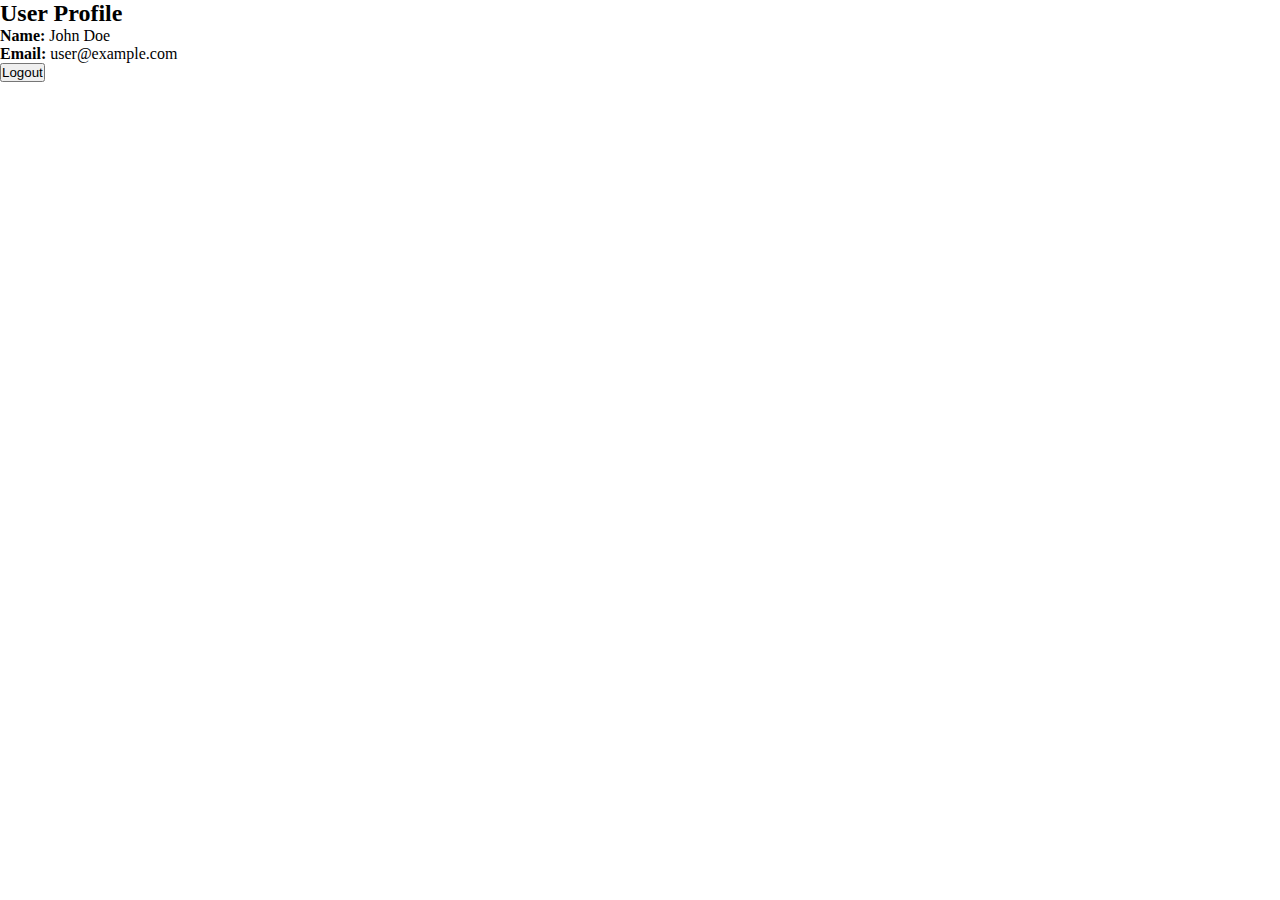
<file: profile.html>
<!DOCTYPE html>
<html lang="en">
<head>
  <meta charset="UTF-8" />
  <meta name="viewport" content="width=device-width, initial-scale=1.0"/>
  <title>User Profile</title>
  <link rel="stylesheet" href="style.css" />
</head>
<body>
  <div class="profile-container">
    <h2>User Profile</h2>
    <div class="profile-card">
      <p><strong>Name:</strong> John Doe</p>
      <p><strong>Email:</strong> user@example.com</p>
    </div>
    <button id="logoutBtn">Logout</button>
  </div>

  <script>
    document.getElementById("logoutBtn").addEventListener("click", () => {
      localStorage.removeItem("isLoggedIn");
      window.location.href = "index.html";
    });
  </script>
  <script src="script.js"></script>
</body>
</html>
</file>
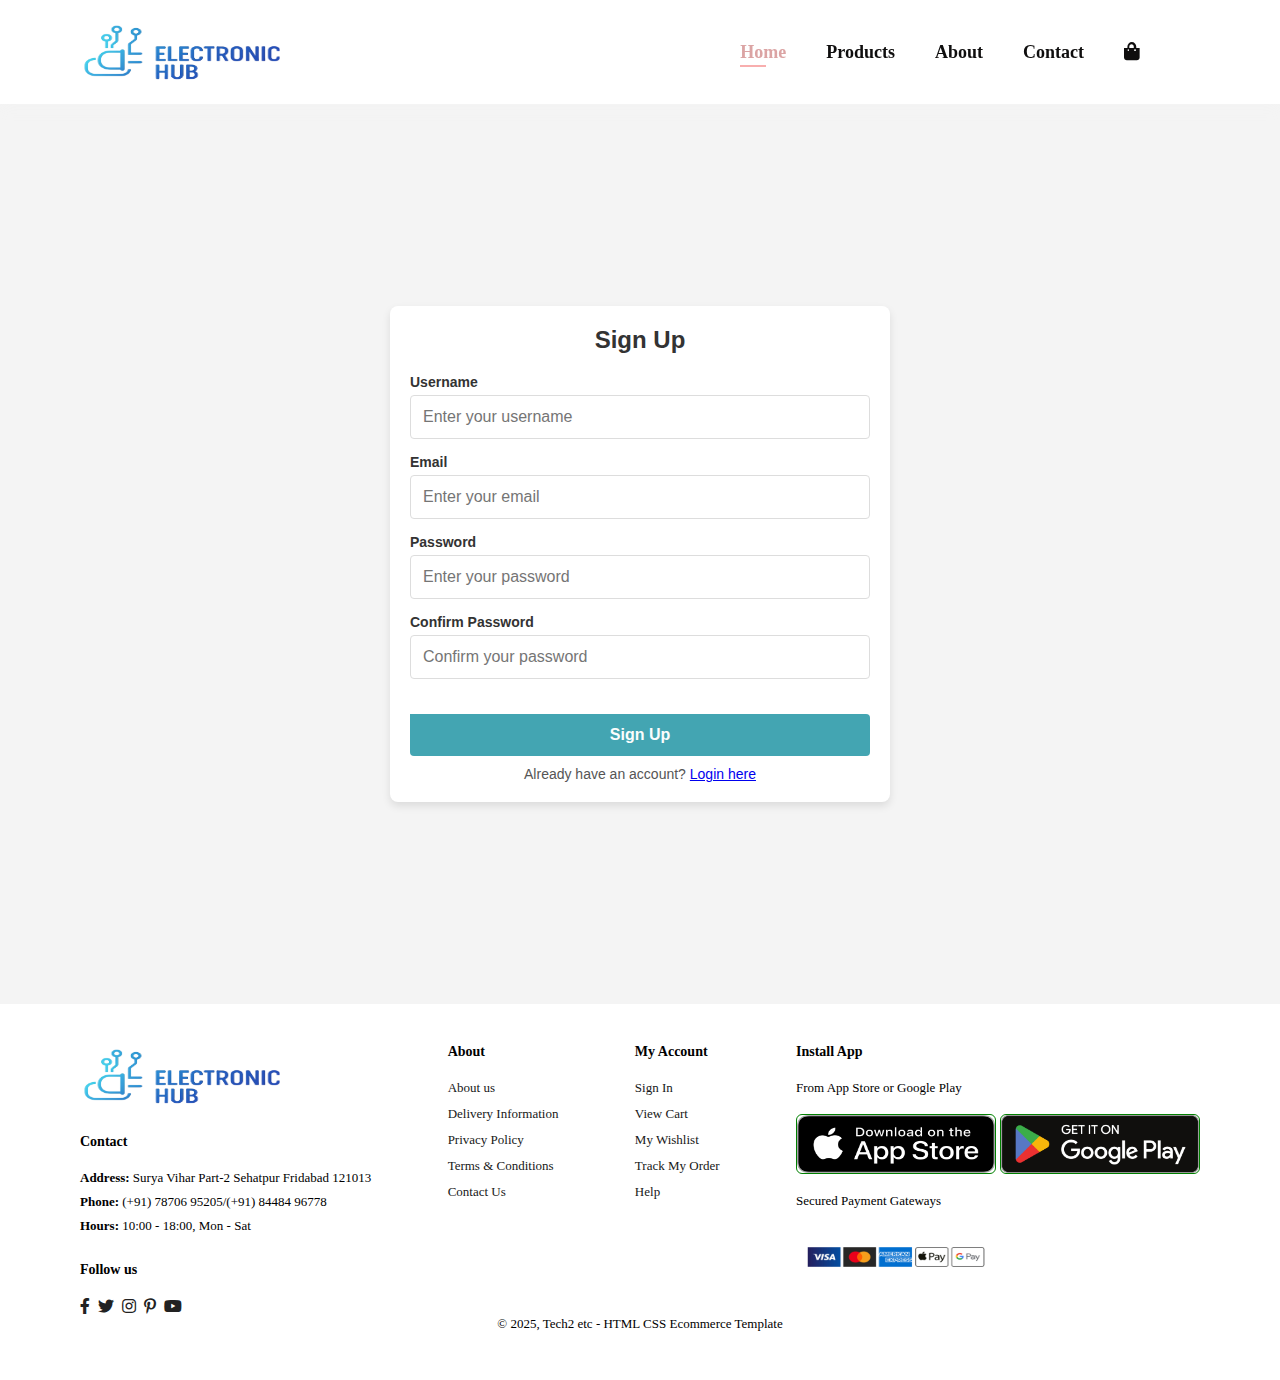
<file: signup.html>
<!DOCTYPE html>
<html lang="en">

<head>
    <meta charset="UTF-8">
    <meta name="viewport" content="width=device-width, initial-scale=1.0">
    <title>Sign Up</title>
    <link rel="stylesheet" href="style.css">
    <link rel="stylesheet" href="https://cdnjs.cloudflare.com/ajax/libs/font-awesome/5.15.3/css/all.min.css">
</head>

<body>

    <section class="header">
        <a href="#"><img src="image/logo.png" class="logo" alt="Logo"></a>

        <div>
            <ul class="navbar">
                <li><a class="active" href="index.html">Home</a></li>
                <li><a href="products.html">Products</a></li>
                <li><a href="about.html">About</a></li>
                <li><a href="contact.html">Contact</a></li>
                <li><a href="cart.html" class="El-bag"><i class="fas fa-shopping-bag"></i></a></li>
                <li><a href="#" class="close"><i class="fas fa-times"></i></a></li>
            </ul>
        </div>
        
        <div id="mobile">
            <a href="#"><i class="fas fa-shopping-bag"></i></a>
            <i class="fas fa-outdent" id="bar"></i></i>
        </div> 

    </section>

    <section class="body-El">
        <div class="auth-container section-p1">
            <div class="auth-box">
                <h2>Sign Up</h2>
                <form id="signup-form">
                    <div class="input-group">
                        <label for="username">Username</label>
                        <input type="text" id="username" name="username" placeholder="Enter your username" required>
                    </div>
                    <div class="input-group">
                        <label for="email">Email</label>
                        <input type="email" id="email" name="email" placeholder="Enter your email" required>
                    </div>
                    <div class="input-group">
                        <label for="password">Password</label>
                        <input type="password" id="password" name="password" placeholder="Enter your password" required>
                    </div>
                    <div class="input-group">
                        <label for="confirm-password">Confirm Password</label>
                        <input type="password" id="confirm-password" name="confirm-password"
                            placeholder="Confirm your password" required>
                    </div>
                    <button type="submit" class="normal" id="log-bu">Sign Up</button>
                    <p>Already have an account? <a href="login.html">Login here</a></p>
                </form>
            </div>
        </div>
    </section>

    <footer class="section-p1">
        <div class="col">
            <img src="image/logo.png" class="logo">
            <h4>Contact</h4>
            <p><strong>Address: </strong> Surya Vihar Part-2 Sehatpur Fridabad 121013 </p>
            <p><strong>Phone:</strong> (+91) 78706 95205/(+91) 84484 96778</p>
            <p><strong>Hours:</strong> 10:00 - 18:00, Mon - Sat</p>

            <div class="follow">
                <h4>Follow us</h4>
                <div class="icon">
                    <i class="fab fa-facebook-f"></i>
                    <i class="fab fa-twitter"></i>
                    <i class="fab fa-instagram"></i>
                    <i class="fab fa-pinterest-p"></i>
                    <i class="fab fa-youtube"></i>
                </div>
            </div>
        </div>

        <div class="col">
            <h4>About</h4>
            <a href="about.html">About us</a>
            <a href="#">Delivery Information</a>
            <a href="#">Privacy Policy</a>
            <a href="#">Terms & Conditions</a>
            <a href="contact.html">Contact Us</a>
        </div>
        <div class="col">
            <h4>My Account</h4>
            <a href="login.html">Sign In</a>
            <a href="cart.html">View Cart</a>
            <a href="#">My Wishlist</a>
            <a href="#">Track My Order</a>
            <a href="#">Help</a>
        </div>

        <div class="col install">
            <h4>Install App</h4>
            <p>From App Store or Google Play</p>
            <div class="row">
                <img src="image/appstore.png" class="logo">
                <img src="image/playstore.webp" class="logo">
            </div>
            <p>Secured Payment Gateways</p>
            <img src="image/pay.jpg" class="logo">
        </div>

        <div class="copyright">
            <p>© 2025, Tech2 etc - HTML CSS Ecommerce Template</p>
        </div>

    </footer>


    <script src="script.js"></script>
</body>

</html>
</file>
<file: style.css>
/* Global Styles */
* {
  margin: 0;
  padding: 0;
  box-sizing: border-box;
}

body {
  width: 100%;
}

.section-p1 {
  padding: 40px 80px;
}

.section-m1 {
  margin: 40px 0;

}

button.normal {
  font-size: 14px;
  font-weight: 600;
  padding: 15px 30px;
  color: black;
  background-color: white;
  border-radius: 4px;
  cursor: pointer;
  border: none;
  outline: none;
  transition: 0.2s;
}

button.white {
  font-size: 13px;
  font-weight: 600;
  padding: 11px 18px;
  color: black;
  background-color: transparent;
  cursor: pointer;
  border: 1px solid black;
  outline: none;
  transition: 0.2s;
}


.logo {
  height: 60px;
  width: 200px;
}

/* Header Section */

.header {
  display: flex;
  justify-content: space-between;
  align-items: center;
  padding: 20px 80px;
  background-color: #fff;
  box-shadow: 0 5px 15px rgba(239, 235, 235, 0.06);
  z-index: 999;
  position: sticky;
  top: 0;
  left: 0;
}

.navbar {
  display: flex;
  justify-content: center;
  align-items: center;
}

.navbar li {
  list-style: none;
  padding: 0 20px;
  position: relative;
}

.navbar li a {
  text-decoration: none;
  font-size: 18px;
  font-weight: 600;
  color: rgb(15, 14, 14);
  transition: 0.3s ease;
}

.navbar li a:hover,
.navbar li a.active {
  color: #dba4a4;
}

.navbar li a.active::after,
.navbar li a:hover::after {
  content: "";
  width: 30%;
  height: 2px;
  background: #f8aeae;
  position: absolute;
  bottom: -4px;
  left: 20px;
}

#mobile {
  display: none;
  color: #222;
  font-size: 24px;
  padding-left: 20px;
  cursor: pointer;
}

.close {
  display: none;
  cursor: pointer;
}


/*slider*/

/* Custom Slider Styling */
.slider {
  margin-top: 20px;
  width: 100%;
  max-height: 100px;
  overflow: hidden;
  position: relative;
  margin-bottom: 20px;
}

.slider img {
  width: 100%;
  height: auto;
  object-fit: cover;
}

/* Controls positioning and sizing */
.carousel-control-prev-icon,
.carousel-control-next-icon {
  background-color: rgba(0, 0, 0, 0.5);
  border-radius: 50%;
  width: 40px;
  height: 40px;
}

/* Media Queries for Better Responsiveness */
@media (max-width: 768px) {
  .slider {
    max-height: 300px;
  }

  .carousel-control-prev-icon,
  .carousel-control-next-icon {
    width: 30px;
    height: 30px;
  }
}

@media (max-width: 480px) {
  .slider {
    max-height: 200px;
  }
}





.home-im {
  background-image: url(image/home\ image.jpg);
  height: 90vh;
  width: 100%;
  background-size: cover;
  background-position: top 25% right 0;
  padding-top: 500px;
  padding: 0 80px;
  display: flex;
  align-items: flex-start;
  flex-direction: column;
  justify-content: center;

}

.home-im h4 {
  padding-bottom: 15px;
  font-size: 30px;
}

.home-im h2 {
  font-size: 50px;
}

.home-im h1 {
  color: red;
  font-size: 60px;
}

.home-im p {
  font-size: 20px;
}

.home-im button {
  background-image: url(image/boutton.jpg);
  background-color: transparent;
  color: #171818;
  border: 0;
  padding: 14px 18px 14px 65px;
  background-repeat: no-repeat;
  cursor: pointer;
  font-weight: 700;
  font-size: 15px;


}


.feature-product {
  display: flex;
  justify-content: space-around;
  align-items: flex-start;
  flex-wrap: wrap;
  padding: 40px 20px;
}

.feature-product .fe-box {
  width: 350px;
  text-align: center;
  padding: 30px;
  box-shadow: 0 8px 24px rgba(0, 0, 0, 0.1);
  border: 1px solid #cce7ff;
  background: #fff;
  text-decoration: none;
  border-radius: 10px;
  margin: 25px 15px;
  transition: box-shadow 0.3s ease, transform 0.3s ease;
}

.feature-product .fe-box img {
  width: 100%;
  height: 250px;
  object-fit: cover;
  margin-bottom: 15px;
  border-radius: 8px;
}

.feature-product .fe-box:hover {
  box-shadow: 0 12px 36px rgba(0, 0, 0, 0.2);
  transform: translateY(-5px);
}

.feature-product h6 {
  font-size: 20px;
  padding: 12px;
  line-height: 1.4;
  border-radius: 4px;
  background-color: #dba4a4;
  margin: 0;
}


.feature-product .fe-box:nth-child(2) h6 {
  background-color: #00bcd4;
}

.feature-product .fe-box:nth-child(3) h6 {
  background-color: #fff1b7;
}

.feature-product .fe-box:nth-child(4) h6 {
  background-color: #8e8f8f;
}

.feature-product .fe-box:nth-child(5) h6 {
  background-color: #e8c9e3;
}

.feature-product .fe-box:nth-child(6) h6 {
  background-color: #cae7f3;
}


/* Product Section */
#product1 {
  text-align: center;
  padding: 40px 80px;
  background-color: #f9f9f9;
}

#product1 h2 {
  font-size: 32px;
  font-weight: bold;
  margin-bottom: 10px;
}

#product1 p {
  font-size: 16px;
  color: #666;
  margin-bottom: 30px;
}


#product1 .pro-container {
  display: flex;
  justify-content: space-between;
  flex-wrap: wrap;
  gap: 20px;
}


#product1 .pro {
  width: 23%;
  min-width: 250px;
  background-color: #fff;
  border: 1px solid #eee;
  border-radius: 25px;
  padding: 15px;
  box-shadow: 0 10px 20px rgba(0, 0, 0, 0.1);
  position: relative;
  cursor: pointer;
  transition: all 0.3s ease;
}

#product1 .pro:hover {
  box-shadow: 0 15px 30px rgba(0, 0, 0, 0.2);
  transform: translateY(-5px);
}

#product1 .pro img {
  width: 100%;
  height: 220px;
  object-fit: cover;
  border-radius: 20px;
}


#product1 .pro .dis {
  text-align: left;
  margin-top: 15px;
}

#product1 .pro .dis span {
  font-size: 12px;
  color: #888;
}

#product1 .pro .dis h5 {
  font-size: 16px;
  color: #333;
  margin: 5px 0;
}

#product1 .pro .star i {
  font-size: 12px;
  color: #ffd700;
  margin-right: 2px;
}


#product1 .pro .dis h4 {
  font-size: 18px;
  font-weight: bold;
  color: #1bda1b;
  margin-top: 10px;
}


#product1 .pro .cart {
  position: absolute;
  bottom: 20px;
  right: 20px;
  background-color: #f1f1f1;
  width: 40px;
  height: 40px;
  line-height: 40px;
  border-radius: 50%;
  text-align: center;
  color: #1bda1b;
  font-size: 16px;
  border: 1px solid #e0e0e0;
}


#banner {
  display: flex;
  flex-direction: column;
  justify-content: center;
  align-items: center;
  text-align: center;
  background-image: url(image/background.avif);
  width: 100%;
  height: 30vh;
  background-size: cover;
  color: rgb(245, 238, 238);
  background-position: center;
}

#banner h4 {
  font-size: 20px;
}

#banner h2 {
  font-size: 30px;
  padding: 10px 0;
}

#banner h2 span {
  color: red;
}

#banner button:hover {
  background: rgb(96, 235, 96);
  color: rgb(239, 237, 237);
}

#El-banner {
  display: flex;
  justify-content: space-between;
  flex-wrap: wrap;
  gap: 20px;
  padding: 40px 80px;
}

#El-banner .banner-box {
  flex: 1 1 48%;
  background: url(image/banner3.jpg) center/cover no-repeat;
  color: rgb(20, 19, 19);
  padding: 30px;
  border-radius: 12px;
  position: relative;
  min-height: 200px;
  display: flex;
  flex-direction: column;
  justify-content: center;
  transition: transform 0.3s ease;
}

#El-banner .banner-box:hover {
  transform: scale(1.02);
}

#El-banner .banner-box h4 {
  font-size: 18px;
  font-weight: 600;
  margin-bottom: 10px;
}

#El-banner .banner-box h2 {
  font-size: 32px;
  font-weight: bold;
  margin-bottom: 10px;
}

#El-banner .banner-box span {
  font-size: 18px;
  margin-bottom: 20px;
  display: block;
}


#El-banner .white {
  padding: 10px 20px;
  background-color: transparent;
  color: white;
  border: 2px solid white;
  border-radius: 5px;
  cursor: pointer;
}

#El-banner .white:hover {
  background-color: white;
  color: black;
}


#El-banner .banner-box2 {
  background: url(image/banner2.jpg) center/cover no-repeat;
}


#El-si {

  display: flex;
  justify-content: space-between;
  flex-wrap: wrap;
  align-items: center;
  background-image: url(image/banner5.jpg);
  background-repeat: no-repeat;
  background-color: #222;
  background-size: cover;
}

#El-si h4 {
  font-size: 22px;
  font-weight: 700;
  color: rgb(242, 238, 238);
}


#El-si p {
  font-size: 14px;
  font-weight: 600;
  color: rgb(152, 127, 127);

}

#El-si span {
  color: rgb(254, 254, 192);
}


#El-si .form {
  list-style: none;
  display: flex;
  width: 40%;
}

#El-si input {
  height: 3.125rem;
  padding: 0 1.25em;
  font-size: 14px;
  width: 100%;
  border: 1px solid transparent;
  outline: none;
  border-top-right-radius: 0;
  border-top-right-radius: 0;
}

#El-si button {
 
  text-decoration: none;
  background-color: #00bcd4;
  color: white;
  white-space: nowrap;
  border-top-left-radius: 0;
  border-top-left-radius: 0;
}




/* Footer Section */


footer {
  display: flex;
  flex-wrap: wrap;
  justify-content: space-between;
}

footer .col {
  display: flex;
  flex-direction: column;
}

footer .logo {
  margin-bottom: 30px;
}

footer .logo {
  margin-bottom: 30px;
}

footer h4 {
  font-size: 14px;
  padding-bottom: 20px;
}

footer p {
  font-size: 13px;
  margin: 0 0 8px 0;
}

footer a {
  font-size: 13px;
  text-decoration: none;
  color: #171818;
  margin-bottom: 10px;
}

footer .follow {
  margin-top: 20px;
}

footer .follow i {
  color: #222;
  padding-right: 4px;
  cursor: pointer;
}

footer .install .row img {

  border: 1px solid green;
  border-radius: 6px;

}

footer .install img {
  margin: 10px 0 15px 0;
}

footer .follow:hover,
footer a:hover {
  color: rgb(111, 203, 111);
}

footer .copyright {
  width: 100%;
  text-align: center;
}


/*product section*/

.page-header{
  background-image: url(image/banner6.jpg);
    width: 100%;
    height: 30vh;
    background-size: cover;
    display: flex;
    justify-content: center;
    text-align: center;
    flex-direction: column;
    padding: 14px;
  }
  .page-header h2{
    font-size: 35px;
  }

  .page-header p{
    font-size: 20px;
  }

  .page-header h2,
  .page-header p{
    color: white;
   
  }


  #pagination {
    text-align: center;
  }
  
  #pagination a {
    text-decoration: none;
    background-color: #088178;
    padding: 15px 20px;
    border-radius: 4px;
    color: #fff;
    font-weight: 600;
  }

  #pagination a i{
    font-size: 10px;
    font-weight: 600;
  }

  #prodetails{
    display: flex;
    margin-top: 20px;
  }

  #prodetails .single-pro-image {
    width: 40%;
    margin-right: 50px;
  }
  
  .small-img-group {
    display: flex;
    justify-content: space-between;
  }

  .small-img-col{
    flex-basis: 24%;
    cursor: pointer;
  }

  #prodetails .single-pro-details{
      width: 50%;
      padding-top: 30px;
     
  }

  #prodetails .single-pro-details h4{
    padding: 40px 0 20px 0; 
  }

  #prodetails .single-pro-details h2{
   font-size: 26px;
  }

  #prodetails .single-pro-details select{
    display: block;
    padding: 5px 10px;
    margin-bottom: 10px;
  }


  #prodetails .single-pro-details input{
    width: 50px;
    height: 47px;
    padding-left: 10px;
    margin-right: 10px;
    font-size: 16px;
  }
  #prodetails .single-pro-details input:focus{
    outline: none;
  }

 #prodetails .single-pro-details button{
  background-color: rgb(9, 41, 9);
  color: white;
 }

 #prodetails .single-pro-details span{
  line-height: 25px;
 }

 #about-header.page-header{
  
   background-image: url(image/banner7.jpg);
 }


 .about-hero {
  background: url(image/banner7.jpg) center/cover no-repeat;
  color: rgb(255, 255, 255);
  padding: 80px 20px;
  text-align: center;
}

.about-hero{
  color: #fdfefe;
}

.about-hero h1{
  font-size: 40px;
}

.about-hero p{
  font-size: 20px;
}

.about-content {
  display: flex;
  flex-wrap: wrap;
  align-items: center;
  gap: 40px;
}

.about-img img {
  width: 100%;
  max-width: 500px;
  border-radius: 10px;
}

.about-text {
  flex: 1;
}

.about-values {
  display: flex;
  justify-content: space-between;
  flex-wrap: wrap;
  gap: 30px;
  text-align: center;
}

.value-box {
  flex: 1;
  min-width: 250px;
  background: #f7f7f7;
  padding: 30px;
  border-radius: 10px;
}

#contact-details {
  display: flex;
  align-items: center;
  justify-content: space-between;
}

#contact-details .details {
  width: 40%;
}

#contact-details .details span,
#form-details form span {
  font-size: 12px;
}

#contact-details .details h2,
#form-details form h2 {
  font-size: 26px;
  line-height: 35px;
  padding: 20px 0;
}

#contact-details .details h3 {
  font-size: 16px;
  padding-bottom: 15px;
}

#contact-details .details li {
  list-style: none;
  display: flex;
  padding: 10px 0;
}

#contact-details .details li i {
  font-size: 14px;
  padding-right: 22px;
}

#contact-details .details p{
  margin: 0;
  font-size: 14px;
}

#contact-details .map{
  width: 55%;
  height: 400px;
}

#contact-details .map iframe{
  width: 100%;
  height: 100%;
}

#form-details{
  margin: 30px;
  padding: 80px;
  border: 1px solid rgb(9, 8, 8);
}

#form-details form{
  width: 65%;
  display: flex;
  flex-direction: column;
  align-items: flex-start;
}

#form-details form input,
#form-details form textarea {
  width: 100%;
  padding: 12px 15px;
  outline: none;
  margin-bottom: 20px;
  border: 1px solid #e1e1e1;
}

#form-details form button {
  background-color: #088178;
  color: #fff;
}


#cart{
  overflow-x:auto ;
}

#cart table {
  width: 100%;
  border-collapse: collapse;
  table-layout: fixed;
  white-space: nowrap;
}

#cart table img {
  width: 70px;
}

#cart table td:nth-child(1) {
  width: 100px;
  text-align: center;
}
#cart table td:nth-child(2) {
  width: 150px;
  text-align: center;
}

#cart table td:nth-child(3) {
  width: 250px;
  text-align: center;
}

#cart table td:nth-child(4),
#cart table td:nth-child(5),
#cart table td:nth-child(6) {
  width: 150px;
  text-align: center;
}

#cart table td:nth-child(5) input{
  width: 70px;
  padding: 10px 5px 10px 15px;
}

#cart table thead {
  border: 1px solid #e2e9e1;
  border-left: none;
  border-right: none;
}

#cart table thead td {
  font-weight: 700;
  text-transform: uppercase;
  font-size: 13px;
  padding: 18px 0;
}

#cart table tbody td{
  font-size: 13px;
}

#cart table tbody tr td{

  padding-top: 15px;

}

#cart-add{
  display: flex;
  flex-wrap: wrap;
  justify-content: space-between;
}

#coupon{
  width: 50%;
  margin-bottom: 30px;
}

#coupon h3,
#subtotal{
  padding-bottom: 15px;
}

#coupon input {
  padding: 10px 20px;
  outline: none;
  width: 60%;
  margin-right: 10px;
  border: 1px solid #e2e9e1;
}

#coupon button,
#subtotal button {
  background-color: #088178;
  color: #fff;
  padding: 12px 20px;
}

#subtotal {
  width: 50%;
  margin-bottom: 30px;
  border: 1px solid #e2e9e1;
  padding: 30px;
}

#subtotal table {
  border-collapse: collapse;
  width: 100%;
  margin-bottom: 20px;
}

#subtotal table td {
  width: 50%;
  border: 1px solid #e2e9e1;
  padding: 10px;
  font-size: 13px;
}





.body-El {
  font-family: Arial, sans-serif;
  background-color: #f4f4f4;
  display: flex;
  justify-content: center;
  align-items: center;
  height: 100vh;
  margin: 0;
}

.auth-container {
  display: flex;
  justify-content: center;
  align-items: center;
  width: 100%;
  max-width: 500px;
  padding: 20px;
  background-color: #fff;
  border-radius: 8px;
  box-shadow: 0 4px 8px rgba(0, 0, 0, 0.1);
  box-sizing: border-box;
}

.auth-box {
  width: 100%;
}

.auth-box h2 {
  text-align: center;
  margin-bottom: 20px;
  font-size: 24px;
  color: #333;
}

.input-group {
  margin-bottom: 15px;
}

.input-group label {
  font-size: 14px;
  font-weight: bold;
  display: block;
  color: #333;
}

.input-group input {
  width: 100%;
  padding: 12px;
  font-size: 16px;
  border: 1px solid #ddd;
  border-radius: 4px;
  outline: none;
  margin-top: 5px;
}

.input-group input:focus {
  border-color: #4CAF50;
}

#log-bu {
  width: 100%;
  padding: 12px;
  background-color: #43a5b2;
  font-size: 16px;
  color: #fbfdfd;
  border: none;
  border-radius: 4px;
  cursor: pointer;
  white-space: nowrap;
  border-top-left-radius: 0;
  border-top-left-radius: 0;
  margin-top: 20px;
}

 
.auth-box p {
  text-align: center;
  margin-top: 10px;
  font-size: 14px;
  color: #555;
}

@media (max-width: 1024px) {
  .auth-container {
      max-width: 80%;
      padding: 15px;
  }

  h2 {
      font-size: 22px;
  }

  .input-group input,
  button {
      font-size: 14px;
  }
}

@media (max-width: 768px) {
  .auth-container {
      max-width: 90%;
  }

  h2 {
      font-size: 20px;
  }
}

@media (max-width: 480px) {
  body {
      padding: 10px;
  }

  .auth-container {
      max-width: 100%;
      padding: 10px;
  }

  h2 {
      font-size: 18px;
  }

  .input-group input,
  button {
      font-size: 16px;
  }

  button {
      padding: 15px;
  }
}




/*start midea */

@media (max-width: 768px) {
  .header, .section-p1 {
    padding: 20px;
  }

  .feature-product .fe-box,
  #product1 .pro {
    width: 100%;
    margin: 15px 0;
  }

  #El-banner {
    flex-direction: column;
    padding: 20px;
  }

  #El-si .form {
    width: 100%;
    flex-direction: column;
  }

  #El-si input, #El-si button {
    border-radius: 5px;
    margin-bottom: 10px;
  }
}



@media (max-width: 799px) {

  .section-p1 {
    padding: 40px 40px;
  }

  .navbar {
    display: flex;
    flex-direction: column;
    align-items: flex-start;
    justify-content: flex-start;
    position: fixed;
    top: 0;
    right: -300px;
    height: 100vh;
    width: 300px;
    background-color: #E3E6F3;
    box-shadow: 0 40px 60px rgba(0, 0, 0, 0.1);
    padding: 80px 0 0 10px;
    transition: 0.3s;
  }

  .navbar.active {
    right: 0;

  }


  .navbar li {
    margin-bottom: 25px;
  }

  #mobile {

    display: flex;
    align-items: center;

  }

  #mobile i {

    color: #222;
    font-size: 24px;
    padding-left: 20px;

  }


  .close {
    display: block;
    position: absolute;
    top: 30px;
    left: 30px;
    color: #222;
    font-size: 24px;
  }

  .El-bag {
    display: none;
  }

  .home-im {
    height: 90vh;
    padding: 0 80px;
    background-position: top 30% right 30%;
  }

  .feature-product {
    justify-content: center;
  }

  .feature-product .fe-box {

    margin: 15px 15px;
  }

  #product1 .pro-container {

    justify-content: center;

  }

  #product1 .pro {
    margin: 15px;
  }

  #banner {


    height: 20vh;
  }
  #El-banner .banner-box {
  min-width: 100%;
  height: 30vh;
   
}
#El-si .form {

  width: 70%;
}

#form-details{
  padding: 40px;
}

#form-details form{
  width: 50%;
}

}

@media (max-width: 477px) {

  .section-p1{
    padding: 20px;
  }

.header{
    padding: 10px 30px;
  }

  h1 {
    font-size: 38px;
  }

  h2 {
    font-size: 32px;
  }

  .home-im{
    padding: 0 20px;
    background-position: 55%;
  }

  .feature-product{
    justify-content: space-between;
  }

  .feature-product .fe-box {
   width: 155px;
    margin: 0 0 15px 0 ;
  }

  #product1 .pro {
  width: 100%;
  }

  #banner {


    height: 40vh;
  }

  #El-banner .banner-box {
 
    height: 40vh;
  }
  #El-banner .banner-box2{
     margin-top: 20px;
  }

  #El-si  {

    padding: 40px 20px;
  }

  #El-si .form  {

    width: 100%;
  }
  
  footer .copyright{
    text-align: start;
  }

  #prodetails{
    display: flex;
    flex-direction: column;
  }

  #prodetails .single-pro-image{
    width: 100%;
  }


  #contact-details{
    flex-direction: column;
  }

  #contact-details .details {
    width: 100%;
    margin-bottom: 30px;
  }
  
  #contact-details .map {
    width: 100%;
  }
  
  #form-details {
    margin: 10px;
    padding: 30px 10px;
    flex-wrap: wrap;
  }
  
  #form-details form {
    width: 100%;
    margin-bottom: 30px;
  }

  #cart-add{
      flex-direction: column;

  }

  #coupon{
    width: 100%;
   
  }
  #subtotal{
    width: 100%;
    padding: 20px;
  }
  

}

@media (max-width: 1024px) {
  .slider-contaner {
    height: 50vh;
  }

  .caption h2 {
    font-size: 2rem;
  }

  .caption p {
    font-size: 1rem;
  }
}

@media (max-width: 768px) {
  .slider-contaner {
    height: 45vh;
  }

  .caption {
    bottom: 12%;
    left: 5%;
    max-width: 90%;
  }

  .caption h2 {
    font-size: 1.5rem;
  }

  .caption p {
    font-size: 0.95rem;
  }

  .cta-btn {
    font-size: 0.9rem;
    padding: 0.6rem 1.2rem;
  }
}

@media (max-width: 480px) {
  .slider-contaner {
    height: 40vh;
  }

  .caption {
    bottom: 8%;
    left: 5%;
    max-width: 95%;
  }

  .caption h2 {
    font-size: 1.3rem;
  }

  .caption p {
    font-size: 0.85rem;
  }

  .cta-btn {
    font-size: 0.85rem;
  }
}
</file>
